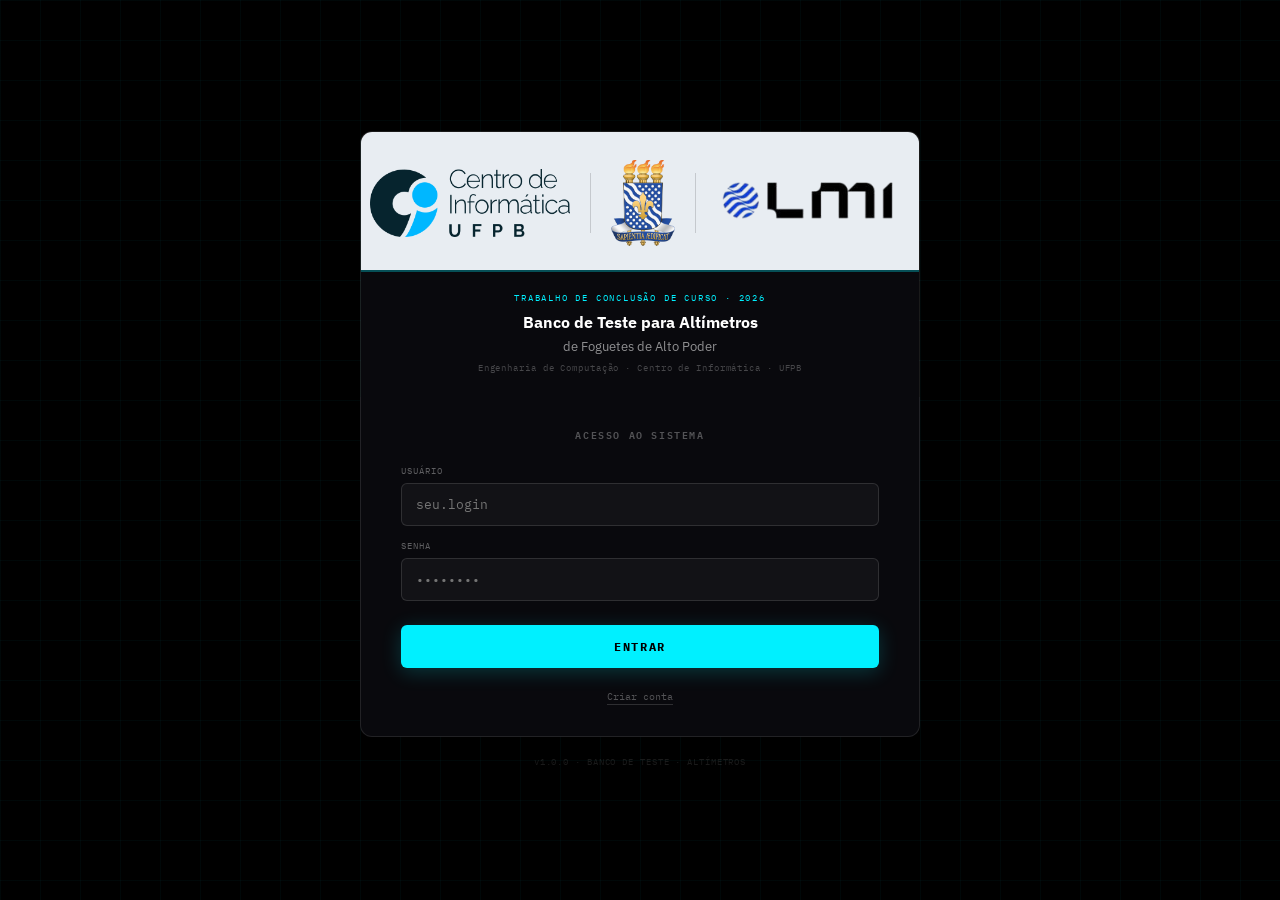
<file: index.html>
<!DOCTYPE html>
<html lang="pt-BR">
<head>
<meta charset="UTF-8">
<meta name="viewport" content="width=device-width, initial-scale=1.0">
<title>Banco de Teste · Altímetros — UFPB TCC 2026</title>
<link rel="icon" type="image/x-icon" href="imgs/favicon.ico">
<link rel="icon" type="image/png"    href="imgs/favicon.png">
<link href="https://fonts.googleapis.com/css2?family=IBM+Plex+Mono:wght@300;400;500;600&family=IBM+Plex+Sans:wght@300;400;500;600&display=swap" rel="stylesheet">
<link rel="stylesheet" href="css/app.css">
<link rel="stylesheet" href="css/sistema.css">
<style>
  /* Eixos dos gráficos */
  .axis-y { width:45px !important; padding-right:6px !important; }
  .axis-y span { font-size:10px !important; color:var(--text1) !important; font-weight:500; }
  .axis-x { padding-top:6px !important; }
  .axis-x span { font-size:10px !important; color:var(--text1) !important; font-weight:500; }
  /* Histórico */
  .hist-detail { overflow-y:auto !important; overflow-x:hidden !important; padding-bottom:20px !important; }
  .hist-detail .chart-block { min-height:110px !important; max-height:140px !important; flex:none !important; }
  .hist-stats { flex-shrink:0 !important; }
  .hist-detail-hdr { flex-shrink:0 !important; }
  /* Sistema */
  .sys-diagram-area { min-height:760px !important; }
  .sys-canvas { height:760px !important; }
</style>
</head>
<body>

  <!-- Âncoras dos componentes — preenchidas pelo loader.js -->
  <div id="c-login"></div>
  <div id="c-topbar"></div>
  <div id="c-navbar"></div>
  <div id="c-pane-ensaio"></div>
  <div id="c-pane-historico"></div>
  <div id="c-pane-sistema"></div>
  <div id="toast"></div>

  <!-- Único script: orquestra o carregamento de tudo -->
  <script src="js/loader.js"></script>

</body>
</html>
</file>
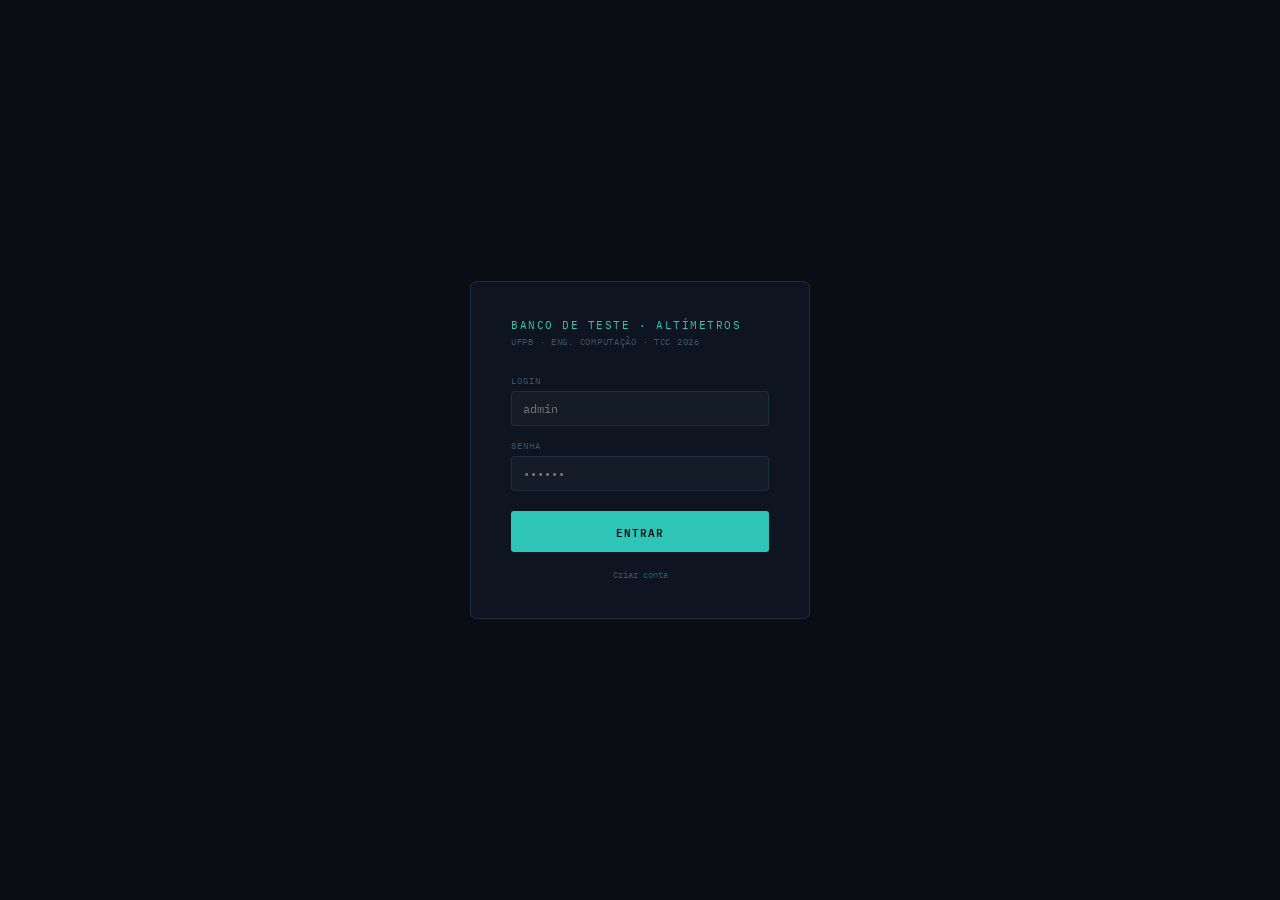
<file: index_prod.html>
<!DOCTYPE html>
<html lang="pt-BR">
<head>
<meta charset="UTF-8">
<meta name="viewport" content="width=device-width, initial-scale=1.0">
<title>Banco de Teste · Altímetros — UFPB TCC 2026</title>
<link href="https://fonts.googleapis.com/css2?family=IBM+Plex+Mono:wght@300;400;500;600&family=IBM+Plex+Sans:wght@300;400;500;600&display=swap" rel="stylesheet">
<style>
/* ── TOKENS ─────────────────────────────────────────────────── */
:root {
  /* Paleta: cinza petróleo + verde teal técnico */
  --bg0: #0a0e14;
  --bg1: #0f1520;
  --bg2: #141c28;
  --bg3: #1a2535;
  --line: #1e2e42;
  --line2: #263648;

  --teal:  #2ec4b6;
  --teal2: #1a9e92;
  --teal-d: rgba(46,196,182,.08);
  --green: #3ddc84;
  --green-d: rgba(61,220,132,.08);
  --amber: #f4a261;
  --amber-d: rgba(244,162,97,.08);
  --red:   #e63946;
  --red-d: rgba(230,57,70,.08);
  --violet:#7b6cf6;

  --text0: #d4e3f0;
  --text1: #7a9ab8;
  --text2: #3a5470;

  --mono: 'IBM Plex Mono', monospace;
  --sans: 'IBM Plex Sans', sans-serif;
}

*, *::before, *::after { margin:0; padding:0; box-sizing:border-box; }
html, body {
  height: 100%;
  background: var(--bg0);
  color: var(--text0);
  font-family: var(--sans);
  font-size: 14px;
  overflow: hidden;        /* desktop: layout fixo */
  -webkit-font-smoothing: antialiased;
}
/* tela muito pequena: permite rolar */
@media (max-height: 600px) {
  html, body { overflow-y: auto; height: auto; }
  #app { height: auto; min-height: 400px; }
}

/* ── TOPBAR ─────────────────────────────────────────────────── */
#topbar {
  height: 54px;
  background: var(--bg1);
  border-bottom: 2px solid var(--line);
  display: flex;
  align-items: center;
  padding: 0 20px;
  flex-shrink: 0;
  gap: 0;
}
.tb-brand { padding-right: 20px; border-right: 1px solid var(--line); margin-right: 0; }
.tb-brand .title {
  font-family: var(--mono);
  font-size: 12px;
  font-weight: 600;
  letter-spacing: .12em;
  color: var(--teal);
}
.tb-brand .sub {
  font-family: var(--mono);
  font-size: 9px;
  letter-spacing: .08em;
  color: var(--text2);
  margin-top: 2px;
}
.tb-stats { display: flex; flex: 1; overflow: hidden; }
.tb-stat {
  padding: 0 16px;
  border-right: 1px solid var(--line);
  display: flex;
  flex-direction: column;
  justify-content: center;
  height: 54px;
  flex-shrink: 0;
}
.tb-stat .k {
  font-family: var(--mono);
  font-size: 9px;
  letter-spacing: .1em;
  color: var(--text2);
  text-transform: uppercase;
}
.tb-stat .v {
  font-family: var(--mono);
  font-size: 13px;
  font-weight: 500;
  margin-top: 2px;
  color: var(--text1);
  transition: color .3s;
}
.v-teal  { color: var(--teal)  !important; }
.v-green { color: var(--green) !important; }
.v-amber { color: var(--amber) !important; }
.v-red   { color: var(--red)   !important; }

.tb-right { margin-left: auto; display: flex; align-items: center; gap: 14px; padding-left: 16px; }
.conn-badge {
  display: flex; align-items: center; gap: 6px;
  padding: 4px 12px;
  border: 1px solid var(--line2);
  border-radius: 20px;
  font-family: var(--mono);
  font-size: 10px;
  letter-spacing: .08em;
  color: var(--text2);
  transition: all .3s;
}
.conn-badge.on { border-color: rgba(61,220,132,.4); color: var(--green); background: var(--green-d); }
.conn-dot { width: 7px; height: 7px; border-radius: 50%; background: var(--text2); transition: background .3s; }
.conn-badge.on .conn-dot { background: var(--green); animation: blink 2s infinite; }
@keyframes blink { 0%,100%{opacity:1} 50%{opacity:.3} }
#clock { font-family: var(--mono); font-size: 13px; color: var(--text2); letter-spacing: .06em; }

/* ── NAV TABS ────────────────────────────────────────────────── */
.tab-bar {
  height: 44px;
  display: flex;
  background: var(--bg1);
  border-bottom: 1px solid var(--line);
  padding: 0 20px;
  gap: 4px;
  flex-shrink: 0;
  align-items: flex-end;
}
.tab {
  padding: 8px 22px 9px;
  font-family: var(--mono);
  font-size: 12px;
  font-weight: 500;
  letter-spacing: .08em;
  color: var(--text2);
  cursor: pointer;
  border-bottom: 2px solid transparent;
  transition: color .15s, border-color .15s;
  text-transform: uppercase;
}
.tab:hover { color: var(--text1); }
.tab.active { color: var(--teal); border-bottom-color: var(--teal); }

.tab-pane { display: none; flex-direction: column; overflow: hidden; }
.tab-pane.active {
  display: flex;
  flex: 1;
  min-height: 0;
  background: var(--bg0);
}

/* ── LAYOUT DESKTOP ─────────────────────────────────────────── */
#app {
  height: calc(100vh - 98px); /* topbar 54 + tabbar 44 */
  display: grid;
  grid-template-columns: 300px 1fr 240px;
  gap: 1px;
  background: var(--line);
}
.panel { background: var(--bg1); display: flex; flex-direction: column; overflow: hidden; }
/* painel esquerdo: scroll quando altura insuficiente */
#app > .panel:first-child { overflow-y: auto; }
.sec { padding: 14px 16px; border-bottom: 1px solid var(--line); flex-shrink: 0; }
.sec.grow { flex: 1; overflow: hidden; display: flex; flex-direction: column; min-height: 120px; }
.stitle {
  font-family: var(--mono);
  font-size: 9px;
  letter-spacing: .12em;
  color: var(--text2);
  text-transform: uppercase;
  margin-bottom: 13px;
  display: flex;
  align-items: center;
  gap: 8px;
}
.stitle::before {
  content: '';
  display: block;
  width: 2px; height: 10px;
  background: var(--teal);
  border-radius: 1px;
  flex-shrink: 0;
}

/* ── SLIDERS ─────────────────────────────────────────────────── */
input[type=range] {
  -webkit-appearance: none; appearance: none;
  width: 100%; height: 2px;
  background: var(--line2);
  border-radius: 1px; outline: none; cursor: pointer;
}
input[type=range].rc { background: linear-gradient(90deg, var(--teal)  var(--f,0%), var(--line2) var(--f,0%)); }
input[type=range].ra { background: linear-gradient(90deg, var(--amber) var(--f,0%), var(--line2) var(--f,0%)); }
input[type=range].rg { background: linear-gradient(90deg, var(--green) var(--f,0%), var(--line2) var(--f,0%)); }
input[type=range]::-webkit-slider-thumb {
  -webkit-appearance: none;
  width: 14px; height: 14px;
  border-radius: 50%;
  background: var(--bg1);
  border: 2px solid var(--teal);
  cursor: pointer;
  transition: transform .15s;
}
input[type=range].ra::-webkit-slider-thumb { border-color: var(--amber); }
input[type=range].rg::-webkit-slider-thumb { border-color: var(--green); }
input[type=range]::-webkit-slider-thumb:hover { transform: scale(1.3); }
.range-marks { display: flex; justify-content: space-between; margin-top: 4px; }
.range-marks span { font-family: var(--mono); font-size: 9px; color: var(--text2); }

/* param block */
.param-block { margin-bottom: 15px; }
.param-head {
  display: flex;
  justify-content: space-between;
  align-items: baseline;
  margin-bottom: 7px;
}
.param-head .nm { font-family: var(--mono); font-size: 9px; letter-spacing: .08em; color: var(--text2); }
.param-num { font-family: var(--mono); font-size: 32px; font-weight: 600; letter-spacing: -.02em; color: var(--teal); }
.param-num.o { color: var(--amber); }
.param-num.g { color: var(--green); }
.param-unit { font-family: var(--mono); font-size: 13px; color: var(--text2); margin-left: 3px; }

/* PWM ticks */
.pwm-row { display: flex; justify-content: space-between; align-items: center; margin-top: 5px; }
.pwm-label { font-family: var(--mono); font-size: 9px; color: var(--text2); }
.pwm-val { font-family: var(--mono); font-size: 11px; color: var(--amber); }

/* info grid */
.ig {
  display: grid; grid-template-columns: 1fr 1fr;
  gap: 1px; background: var(--line);
  border: 1px solid var(--line);
  border-radius: 3px; overflow: hidden;
  margin-top: 12px;
}
.ic { background: var(--bg2); padding: 7px 9px; }
.ic .k { font-family: var(--mono); font-size: 8px; letter-spacing: .1em; color: var(--text2); text-transform: uppercase; }
.ic .v { font-family: var(--mono); font-size: 11px; color: var(--text0); margin-top: 3px; }
.ic .v.c { color: var(--teal); }

/* valve note */
.valve-note {
  margin-top: 11px; padding: 8px 10px;
  background: var(--bg2);
  border: 1px solid var(--line2);
  border-left: 2px solid var(--amber);
  border-radius: 2px;
}
.valve-note .vn-hd { font-family: var(--mono); font-size: 8px; letter-spacing: .1em; color: var(--amber); margin-bottom: 5px; }
.vn-row { display: flex; justify-content: space-between; font-family: var(--mono); font-size: 10px; padding: 2px 0; }
.vna { color: var(--text1); } .vne { color: var(--text1); }

/* ── BOTÕES ──────────────────────────────────────────────────── */
.btn-go {
  width: 100%; padding: 13px;
  background: transparent;
  border: 1px solid var(--green);
  border-radius: 3px;
  color: var(--green);
  font-family: var(--mono);
  font-size: 11px; font-weight: 600;
  letter-spacing: .12em;
  cursor: pointer;
  position: relative; overflow: hidden;
  transition: all .2s;
}
.btn-go::before {
  content: ''; position: absolute; inset: 0;
  background: var(--green-d);
  transform: scaleX(0); transform-origin: left;
  transition: transform .25s;
}
.btn-go:hover::before { transform: scaleX(1); }
.btn-go:active { transform: scale(.99); }
.btn-go:disabled { border-color: var(--line2); color: var(--text2); cursor: not-allowed; }
.btn-go:disabled::before { display: none; }
.btn-go span { position: relative; z-index: 1; }

.btn-abort {
  width: 100%; padding: 8px; margin-top: 6px;
  background: transparent;
  border: 1px solid rgba(230,57,70,.25);
  border-radius: 3px;
  color: rgba(230,57,70,.45);
  font-family: var(--mono);
  font-size: 10px; font-weight: 600;
  letter-spacing: .1em;
  cursor: pointer; transition: all .2s;
}
.btn-abort:hover { border-color: var(--red); color: var(--red); background: var(--red-d); }

/* fase badge */
.fbadge {
  display: inline-flex; align-items: center; gap: 6px;
  padding: 4px 10px;
  border-radius: 3px;
  font-family: var(--mono);
  font-size: 10px; font-weight: 500;
  letter-spacing: .1em;
  border: 1px solid; transition: all .3s;
  margin-top: 9px; text-transform: uppercase;
}
.fdot { width: 5px; height: 5px; border-radius: 50%; background: currentColor; }
.f-idle  { color: var(--text2); border-color: var(--line2); }
.f-cal   { color: var(--amber); border-color: rgba(244,162,97,.35); background: var(--amber-d); }
.f-sub   { color: var(--green); border-color: rgba(61,220,132,.35); background: var(--green-d); }
.f-desc  { color: var(--teal);  border-color: rgba(46,196,182,.35); background: var(--teal-d); }
.f-ok    { color: var(--green); border-color: rgba(61,220,132,.35); background: var(--green-d); }
.f-err   { color: var(--red);   border-color: rgba(230,57,70,.35);  background: var(--red-d); }
.f-sub .fdot, .f-cal .fdot { animation: blink 1s infinite; }

/* ── RESULTADO ───────────────────────────────────────────────── */
.result-area { flex: 1; overflow-y: auto; min-height: 0; padding-right: 2px; }

.apogeu-destaque {
  text-align: center; padding: 14px 0 12px;
  border-bottom: 1px solid var(--line); margin-bottom: 12px;
}
.apogeu-num {
  font-family: var(--mono); font-size: 52px; font-weight: 600;
  line-height: 1; letter-spacing: -.02em;
}
.apogeu-num.g { color: var(--green); }
.apogeu-num.a { color: var(--amber); }
.apogeu-num.r { color: var(--red); }
.apogeu-label { font-family: var(--mono); font-size: 9px; letter-spacing: .12em; color: var(--text2); margin-top: 4px; }
.erro-badge {
  display: inline-block; margin-top: 7px; padding: 3px 12px;
  border-radius: 2px; font-family: var(--mono);
  font-size: 12px; font-weight: 600; border: 1px solid;
}
.erro-badge.g { color: var(--green); border-color: rgba(61,220,132,.4); background: var(--green-d); }
.erro-badge.a { color: var(--amber); border-color: rgba(244,162,97,.4); background: var(--amber-d); }
.erro-badge.r { color: var(--red);   border-color: rgba(230,57,70,.4);  background: var(--red-d); }

.r-sec { margin-bottom: 10px; }
.r-sec-title {
  font-family: var(--mono); font-size: 8px; letter-spacing: .12em;
  color: var(--text2); margin-bottom: 5px;
  padding-bottom: 4px; border-bottom: 1px solid var(--line);
}
.r-row {
  display: flex; justify-content: space-between; align-items: baseline;
  padding: 4px 0; border-bottom: 1px solid rgba(30,46,66,.5);
  font-family: var(--mono); font-size: 11px;
}
.r-row:last-child { border: none; }
.rk { color: var(--text2); } .rv { color: var(--text0); }
.rv.g { color: var(--green); } .rv.c { color: var(--teal); }
.rv.a { color: var(--amber); } .rv.r { color: var(--red); }

.btn-csv, .btn-salvar {
  width: 100%; padding: 8px; margin-top: 6px;
  background: transparent; border-radius: 2px;
  font-family: var(--mono); font-size: 10px;
  font-weight: 600; letter-spacing: .1em;
  cursor: pointer; transition: all .2s; display: none;
}
.btn-csv    { border: 1px solid rgba(46,196,182,.3); color: var(--teal); }
.btn-csv:hover    { background: var(--teal-d); border-color: var(--teal); }
.btn-salvar { border: 1px solid rgba(61,220,132,.3); color: var(--green); }
.btn-salvar:hover { background: var(--green-d); border-color: var(--green); }
.btn-salvar:disabled { opacity: .5; cursor: not-allowed; }
.salvo-badge {
  display: none; text-align: center; margin-top: 6px; padding: 7px;
  font-family: var(--mono); font-size: 10px; letter-spacing: .1em;
  color: var(--green); border: 1px solid rgba(61,220,132,.3); border-radius: 2px;
}

/* ── CENTRO — LIVE ───────────────────────────────────────────── */
.center-top { padding: 16px 20px 13px; border-bottom: 1px solid var(--line); flex-shrink: 0; }
.altimeter-row { display: flex; align-items: center; gap: 22px; }
.live-readings { flex: 1; }
.live-big {
  font-family: var(--mono); font-size: 56px; font-weight: 600;
  color: var(--teal); line-height: 1; letter-spacing: -.02em;
}
.live-big .lu { font-size: 18px; color: var(--text2); margin-left: 3px; }
.live-sub {
  display: grid; grid-template-columns: repeat(4,1fr);
  gap: 8px; margin-top: 10px;
}
.li .lik { font-family: var(--mono); font-size: 9px; letter-spacing: .1em; color: var(--text2); }
.li .liv { font-family: var(--mono); font-size: 13px; color: var(--text1); margin-top: 2px; transition: color .3s; }
.alt-bar { margin-top: 10px; }
.alt-bar-track { width: 100%; height: 3px; background: var(--line2); border-radius: 1px; overflow: hidden; }
.alt-bar-fill {
  height: 100%; background: var(--teal);
  border-radius: 1px; transition: width .4s ease;
}
.alt-bar-labels { display: flex; justify-content: space-between; margin-top: 3px; }
.alt-bar-labels span { font-family: var(--mono); font-size: 9px; color: var(--text2); }

/* ── MULTI-CHART ─────────────────────────────────────────────── */
.charts-area {
  flex: 1; min-height: 0;
  display: flex; flex-direction: column;
  padding: 10px 16px 8px;
  gap: 6px;
  overflow: hidden;
}
.chart-block {
  flex: 1; min-height: 0;
  display: flex; flex-direction: column;
  background: var(--bg2);
  border: 1px solid var(--line);
  border-radius: 3px;
  padding: 8px 10px 6px;
}
.chart-block-hdr {
  display: flex; justify-content: space-between;
  align-items: center; margin-bottom: 4px; flex-shrink: 0;
}
.chart-block-title {
  font-family: var(--mono); font-size: 9px;
  letter-spacing: .1em; color: var(--text2); text-transform: uppercase;
}
.chart-block-unit {
  font-family: var(--mono); font-size: 9px;
  color: var(--text2);
}
.chart-svg { flex: 1; display: block; width: 100%; min-height: 0; }

/* eixos dos gráficos */
.chart-axes { position: relative; flex: 1; min-height: 0; display: flex; }
.axis-y {
  width: 34px; flex-shrink: 0;
  display: flex; flex-direction: column;
  justify-content: space-between;
  padding: 2px 4px 2px 0;
}
.axis-y span {
  font-family: var(--mono); font-size: 8px;
  color: var(--text2); text-align: right; line-height: 1;
}
.axis-x-wrap { flex: 1; display: flex; flex-direction: column; min-height: 0; }
.axis-x {
  display: flex; justify-content: space-between;
  padding: 2px 2px 0;
  flex-shrink: 0;
}
.axis-x span { font-family: var(--mono); font-size: 8px; color: var(--text2); }

/* ── GAUGES ──────────────────────────────────────────────────── */
.gauge-grid { display: grid; grid-template-columns: 1fr 1fr; gap: 5px; }
.gcard { background: var(--bg2); border: 1px solid var(--line); border-radius: 3px; padding: 9px 9px 8px; }
.gcard .gk { font-family: var(--mono); font-size: 9px; letter-spacing: .1em; color: var(--text2); }
.gcard .gv { font-family: var(--mono); font-size: 18px; font-weight: 600; margin: 4px 0; transition: color .3s; }
.gcard .gb { height: 2px; background: var(--line2); border-radius: 1px; overflow: hidden; }
.gcard .gf { height: 100%; border-radius: 1px; transition: width .5s ease; }

/* ── LOG ─────────────────────────────────────────────────────── */
.log-scroll { flex: 1; overflow-y: auto; min-height: 0; }
#log-body { font-family: var(--mono); font-size: 10.5px; line-height: 1.85; }
.ll { padding: 0 2px; }
.ll.ok   { color: var(--green); }
.ll.warn { color: var(--amber); }
.ll.err  { color: var(--red);   }
.ll.info { color: var(--teal);  }
.ll.data { color: var(--text2); }

/* ── HISTÓRICO ───────────────────────────────────────────────── */
.hist-layout {
  display: grid; grid-template-columns: 280px 1fr;
  flex: 1; min-height: 0; gap: 1px; background: var(--line);
}
.hist-list { background: var(--bg1); display: flex; flex-direction: column; overflow: hidden; }
.hist-scroll { flex: 1; overflow-y: auto; min-height: 0; }
.hist-item {
  padding: 11px 14px; border-bottom: 1px solid var(--line);
  cursor: pointer; transition: background .15s;
}
.hist-item:hover { background: var(--bg2); }
.hist-item.sel { background: var(--bg2); border-left: 2px solid var(--teal); }
.hist-item .hi-date { font-family: var(--mono); font-size: 10px; color: var(--text2); margin-bottom: 4px; }
.hist-item .hi-alt { font-family: var(--mono); font-size: 20px; font-weight: 600; color: var(--teal); }
.hist-item .hi-alt span { font-size: 11px; color: var(--text2); }
.hist-item .hi-meta { font-family: var(--mono); font-size: 9px; color: var(--text2); margin-top: 3px; }
.hist-detail { background: var(--bg1); display: flex; flex-direction: column; overflow: hidden; padding: 16px 20px; }
.hist-empty { flex: 1; display: flex; align-items: center; justify-content: center; font-family: var(--mono); font-size: 11px; color: var(--text2); }
.hist-detail-hdr { display: flex; justify-content: space-between; align-items: flex-start; margin-bottom: 14px; flex-shrink: 0; }
.hist-big { font-family: var(--mono); font-size: 52px; font-weight: 600; letter-spacing: -.02em; color: var(--teal); }
.hist-big-lbl { font-family: var(--mono); font-size: 9px; letter-spacing: .1em; color: var(--text2); margin-top: 3px; }
.hist-stats { display: grid; grid-template-columns: repeat(4,1fr); gap: 6px; margin-bottom: 14px; flex-shrink: 0; }
.hstat-c { background: var(--bg2); border: 1px solid var(--line); border-radius: 2px; padding: 8px 10px; }
.hstat-c .k { font-family: var(--mono); font-size: 9px; letter-spacing: .1em; color: var(--text2); }
.hstat-c .v { font-family: var(--mono); font-size: 14px; color: var(--text0); margin-top: 3px; }
.hstat-c .v.c { color: var(--teal); }
.hist-chart { flex: 1; min-height: 0; display: flex; flex-direction: column; }
.hist-chart-title { font-family: var(--mono); font-size: 9px; letter-spacing: .1em; color: var(--text2); margin-bottom: 6px; flex-shrink: 0; }
#hist-svg { flex: 1; display: block; width: 100%; }
.hist-loading { font-family: var(--mono); font-size: 11px; color: var(--text2); text-align: center; padding: 20px; }
.btn-reload {
  padding: 6px 12px; background: transparent;
  border: 1px solid var(--line2); border-radius: 2px;
  color: var(--text2); font-family: var(--mono); font-size: 10px;
  letter-spacing: .08em; cursor: pointer; transition: all .2s;
}
.btn-reload:hover { border-color: var(--teal); color: var(--teal); }

/* ── SISTEMA ────────────────────────────────────────────── */
.sys-badge{display:flex;align-items:center;gap:7px;padding:5px 14px;border:1px solid var(--line2);border-radius:20px;font-family:var(--mono);font-size:9px;letter-spacing:.1em;color:var(--text2);transition:all .3s;}
.sys-dot{width:8px;height:8px;border-radius:50%;background:var(--s600);transition:all .3s;flex-shrink:0;}
.sys-badge.ativo{border-color:rgba(244,162,97,.5);color:var(--amber);background:var(--amber-d);}
.sys-badge.ativo .sys-dot{background:var(--amber);box-shadow:0 0 8px var(--amber);animation:pulse 1s ease-in-out infinite;}
.sys-badge.leitura{border-color:rgba(46,196,182,.4);color:var(--teal);background:var(--teal-d);}
.sys-badge.leitura .sys-dot{background:var(--teal);box-shadow:0 0 8px var(--teal);animation:pulse 2s ease-in-out infinite;}
.sys-badge.alerta{border-color:rgba(230,57,70,.4);color:var(--red);background:var(--red-d);}
.sys-badge.alerta .sys-dot{background:var(--red);box-shadow:0 0 8px var(--red);animation:pulse .6s ease-in-out infinite;}
/* ── CAMPOS TEXTO ──────────────────────────────────────── */
.field-block{margin-bottom:13px;}
.field-lbl{font-family:var(--mono);font-size:9px;letter-spacing:.08em;color:var(--text2);text-transform:uppercase;display:block;margin-bottom:5px;}
.field-input{width:100%;padding:8px 10px;background:var(--bg2);border:1px solid var(--line2);border-radius:3px;color:var(--text0);font-family:var(--mono);font-size:11px;outline:none;transition:border-color .2s;}
.field-input:focus{border-color:var(--teal);}
.field-input::placeholder{color:var(--text2);}
.field-req{color:var(--red);margin-left:2px;}
/* ── TOAST ───────────────────────────────────────────────────── */
#toast {
  position: fixed; bottom: 20px; left: 50%;
  transform: translateX(-50%);
  padding: 9px 20px; border-radius: 3px;
  font-family: var(--mono); font-size: 11px; letter-spacing: .08em;
  z-index: 1000; opacity: 0; transition: opacity .3s; pointer-events: none;
}
#toast.show { opacity: 1; }
#toast.ok  { background: var(--green-d); border: 1px solid rgba(61,220,132,.5); color: var(--green); }
#toast.er  { background: var(--red-d);   border: 1px solid rgba(230,57,70,.5);  color: var(--red); }

/* ── SCROLLBAR ───────────────────────────────────────────────── */
::-webkit-scrollbar { width: 3px; }
::-webkit-scrollbar-track { background: transparent; }
::-webkit-scrollbar-thumb { background: var(--line2); border-radius: 2px; }

/* ── MOBILE ──────────────────────────────────────────────────── */
@media (max-width: 900px) {
  html, body { overflow-y: auto; overflow-x: hidden; }

  #topbar {
    height: auto; flex-wrap: wrap;
    padding: 10px 14px; gap: 8px;
  }
  .tb-stats { display: grid; grid-template-columns: repeat(3,1fr); flex: none; width: 100%; gap: 0; }
  .tb-stat { height: 38px; padding: 0 10px; border-right: 1px solid var(--line); border-bottom: 1px solid var(--line); }
  .tb-right { width: 100%; justify-content: flex-end; padding: 4px 0 0; }

  .tab-bar { height: 40px; padding: 0 14px; }
  .tab { padding: 7px 14px 8px; font-size: 11px; }

  #app {
    height: auto;
    grid-template-columns: 1fr;
    grid-template-rows: auto auto auto;
  }
  .panel { min-height: 0; }

  /* painel esquerdo em mobile: scroll interno */
  .panel:first-child { overflow-y: auto; max-height: 70vh; }

  /* resultado cresce em mobile */
  .sec.grow { max-height: 60vh; }

  .live-sub { grid-template-columns: repeat(2,1fr); }
  .gauge-grid { grid-template-columns: repeat(4,1fr); }

  .hist-layout { grid-template-columns: 1fr; grid-template-rows: 200px 1fr; }
  .hist-list { max-height: 200px; }
  .hist-stats { grid-template-columns: repeat(2,1fr); }
}

@media (max-width: 500px) {
  .tb-stats { grid-template-columns: repeat(2,1fr); }
  .gauge-grid { grid-template-columns: repeat(2,1fr); }
  .live-sub { grid-template-columns: repeat(2,1fr); }
  .tab { padding: 7px 10px 8px; font-size: 10px; letter-spacing: .04em; }
}
</style>
</head>
<body>

<!-- ── TOPBAR ── -->
<div id="login-overlay" style="position:fixed;inset:0;z-index:9000;background:#0a0e14;display:flex;align-items:center;justify-content:center;"><div style="background:#0f1520;border:1px solid #1e2e42;border-radius:6px;padding:36px 40px;width:340px;"><div style="font-family:'IBM Plex Mono',monospace;font-size:11px;letter-spacing:.14em;color:#2ec4b6;margin-bottom:4px;">BANCO DE TESTE · ALTÍMETROS</div><div style="font-family:'IBM Plex Mono',monospace;font-size:9px;letter-spacing:.08em;color:#3a5470;margin-bottom:28px;">UFPB · ENG. COMPUTAÇÃO · TCC 2026</div><div id="login-erro" style="display:none;background:rgba(230,57,70,.1);border:1px solid rgba(230,57,70,.4);border-radius:3px;padding:7px 10px;font-family:'IBM Plex Mono',monospace;font-size:10px;color:#e63946;margin-bottom:14px;"></div><div style="margin-bottom:14px;"><label style="font-family:'IBM Plex Mono',monospace;font-size:9px;letter-spacing:.1em;color:#3a5470;text-transform:uppercase;display:block;margin-bottom:5px;">Login</label><input id="login-input" type="text" placeholder="admin" style="width:100%;padding:9px 11px;background:#141c28;border:1px solid #1e2e42;border-radius:3px;color:#d4e3f0;font-family:'IBM Plex Mono',monospace;font-size:12px;outline:none;" onkeydown="if(event.key==='Enter')document.getElementById('senha-input').focus()"></div><div style="margin-bottom:20px;"><label style="font-family:'IBM Plex Mono',monospace;font-size:9px;letter-spacing:.1em;color:#3a5470;text-transform:uppercase;display:block;margin-bottom:5px;">Senha</label><input id="senha-input" type="password" placeholder="••••••" style="width:100%;padding:9px 11px;background:#141c28;border:1px solid #1e2e42;border-radius:3px;color:#d4e3f0;font-family:'IBM Plex Mono',monospace;font-size:12px;outline:none;" onkeydown="if(event.key==='Enter')fazerLogin()"></div><button onclick="fazerLogin()" id="btn-login" style="width:100%;padding:11px;background:#2ec4b6;border:none;border-radius:3px;color:#0a0e14;font-family:'IBM Plex Mono',monospace;font-size:11px;font-weight:600;letter-spacing:.1em;cursor:pointer;">ENTRAR</button><div style="margin-top:12px;text-align:center;"><span id="toggle-cad" onclick="toggleCadastro()" style="font-family:'IBM Plex Mono',monospace;font-size:9px;color:#3a5470;cursor:pointer;">Criar conta</span></div><div id="cadastro-extra" style="display:none;margin-top:14px;border-top:1px solid #1e2e42;padding-top:14px;"><label style="font-family:'IBM Plex Mono',monospace;font-size:9px;letter-spacing:.1em;color:#3a5470;text-transform:uppercase;display:block;margin-bottom:5px;">Nome completo</label><input id="nome-input" type="text" placeholder="Seu nome" style="width:100%;padding:9px 11px;background:#141c28;border:1px solid #1e2e42;border-radius:3px;color:#d4e3f0;font-family:'IBM Plex Mono',monospace;font-size:12px;outline:none;"></div></div></div>
<div id="topbar">
  <div class="tb-brand">
    <div class="title">BANCO DE TESTE · ALTÍMETROS</div>
    <div class="sub">UFPB · ENGENHARIA ELÉTRICA · TCC 2026</div>
  </div>
  <div class="tb-stats">
    <div class="tb-stat"><span class="k">ALTITUDE</span><span class="v v-teal" id="h-alt">0.0 m</span></div>
    <div class="tb-stat"><span class="k">PRESSÃO</span><span class="v" id="h-pres">— hPa</span></div>
    <div class="tb-stat"><span class="k">P. REF.</span><span class="v" id="h-pref">— hPa</span></div>
    <div class="tb-stat"><span class="k">APOGEU MÁX.</span><span class="v v-amber" id="h-amax">0 m</span></div>
    <div class="tb-stat"><span class="k">TEMPO</span><span class="v" id="h-t">0.0 s</span></div>
    <div class="tb-stat"><span class="k">HARDWARE</span><span class="v" id="h-hw">—</span></div>
  </div>
  <div class="tb-right">
    <span id="user-label" style="font-family:var(--mono);font-size:10px;color:var(--text2);"></span>
    <button onclick="fazerLogout()" id="btn-logout" style="display:none;padding:3px 10px;background:transparent;border:1px solid var(--line2);border-radius:20px;color:var(--text2);font-family:var(--mono);font-size:9px;cursor:pointer;">Sair</button>
    <div class="conn-badge" id="cbadge"><div class="conn-dot"></div><span id="ctxt">OFFLINE</span></div>
    <div id="clock">--:--:--</div>
  </div>
</div>

<!-- ── NAV ── -->
<div class="tab-bar">
  <div class="tab active" id="tab-ensaio"    onclick="setTab('ensaio')">Ensaio</div>
  <div class="tab"        id="tab-historico" onclick="setTab('historico')">Histórico</div>
  <div class="nav-tab" id="tab-sistema" onclick="setTab('sistema')">Sistema</div>
</div>

<!-- ── PANE ENSAIO ── -->
<div class="tab-pane active" id="pane-ensaio">
<div id="app">

  <!-- ESQUERDA -->
  <div class="panel">
    <div class="sec">
      <div class="stitle">Parâmetros do Ensaio</div>
      <div class="field-block">
        <label class="field-lbl" for="inp-nome">Nome do ensaio<span class="field-req">*</span></label>
        <input class="field-input" id="inp-nome" type="text" placeholder="Ex: Homologação Altímetro #001" maxlength="100">
      </div>
      <div class="field-block">
        <label class="field-lbl" for="inp-altimetro">Altímetro testado</label>
        <input class="field-input" id="inp-altimetro" type="text" placeholder="Ex: EasyMini SN-0042" maxlength="80">
      </div>
      <div class="field-block">
        <label class="field-lbl" for="inp-obs">Observações</label>
        <input class="field-input" id="inp-obs" type="text" placeholder="Ex: temperatura 28°C" maxlength="200">
      </div>
      <div class="param-block">
        <div class="param-head">
          <span class="nm">APOGEU ALVO</span>
          <span><span class="param-num" id="r-ap">700</span><span class="param-unit">m</span></span>
        </div>
        <input type="range" id="sl-ap" class="rc" min="100" max="2000" step="50" value="700"
               oninput="setApogeu(+this.value)">
        <div class="range-marks"><span>100 m</span><span>1000 m</span><span>2000 m</span></div>
      </div>

      <div class="param-block">
        <div class="param-head">
          <span class="nm">TEMPO DE SUBIDA</span>
          <span><span class="param-num g" id="r-ts">20</span><span class="param-unit">s</span></span>
        </div>
        <input type="range" id="sl-ts" class="rg" min="5" max="60" step="1" value="20"
               oninput="setTSubida(+this.value)">
        <div class="range-marks"><span>5 s</span><span>30 s</span><span>60 s</span></div>
      </div>

      <div class="param-block" style="margin-bottom:0">
        <div class="param-head">
          <span class="nm">POTÊNCIA DA BOMBA</span>
          <span><span class="param-num o" id="r-pot">50</span><span class="param-unit">%</span></span>
        </div>
        <input type="range" id="sl-pot" class="ra" min="0" max="100" step="5" value="50"
               oninput="setPotencia(+this.value)">
        <div class="range-marks"><span>0%</span><span>50% nom.</span><span>100%</span></div>
        <div class="pwm-row">
          <span class="pwm-label">PWM</span>
          <span class="pwm-val" id="r-pwm">200 · NOMINAL</span>
        </div>
      </div>

      <div class="valve-note">
        <div class="vn-hd">VÁLVULA FÍSICA — AJUSTE DE VELOCIDADE</div>
        <div class="vn-row"><span class="vna">+ Aberta</span><span class="vne">subida mais rápida</span></div>
        <div class="vn-row"><span class="vna">− Fechada</span><span class="vne">subida mais lenta</span></div>
      </div>

      <div class="ig">
        <div class="ic"><div class="k">REF. FOGUETE</div><div class="v c" id="i-ref">700 m / 18 s</div></div>
        <div class="ic"><div class="k">VEL. ESTIMADA</div><div class="v c" id="i-vel">35.0 m/s</div></div>
        <div class="ic"><div class="k">DEAD ZONE</div><div class="v">PWM ≤ 150</div></div>
        <div class="ic"><div class="k">PORTA</div><div class="v">/dev/ttyACM0</div></div>
      </div>
    </div>

    <div class="sec">
      <div class="stitle">Controle</div>
      <button class="btn-go" id="btn-go" onclick="cmdIniciar()"><span>INICIAR ENSAIO</span></button>
      <button class="btn-abort" onclick="cmdParar()">ABORTAR</button>
      <div class="fbadge f-idle" id="fbadge"><div class="fdot"></div><span id="ftxt">AGUARDANDO</span></div>
    </div>

    <div class="sec grow">
      <div class="stitle">Resultado do Ensaio</div>
      <div class="result-area">
        <div id="result-body">
          <div class="r-row"><span class="rk">Nenhum ensaio realizado.</span><span></span></div>
        </div>
        <button class="btn-csv"    id="btn-csv"    onclick="exportCSV()">↓ EXPORTAR CSV</button>
        <button class="btn-salvar" id="btn-salvar" onclick="salvarNoBanco()">↑ SALVAR NO BANCO</button>
        <div class="salvo-badge"   id="salvo-badge">✓ SALVO NO BANCO</div>
      </div>
    </div>
  </div>

  <!-- CENTRO -->
  <div class="panel">
    <div class="center-top">
      <div class="altimeter-row">
        <!-- Altímetro SVG analógico -->
        <svg width="112" height="112" viewBox="0 0 116 116" style="flex-shrink:0">
          <defs>
            <filter id="gc"><feGaussianBlur stdDeviation="2" result="b"/><feMerge><feMergeNode in="b"/><feMergeNode in="SourceGraphic"/></feMerge></filter>
            <filter id="ga"><feGaussianBlur stdDeviation="1.5" result="b"/><feMerge><feMergeNode in="b"/><feMergeNode in="SourceGraphic"/></feMerge></filter>
          </defs>
          <circle cx="58" cy="58" r="56" fill="#0a0e14" stroke="#1e2e42" stroke-width="1.5"/>
          <circle cx="58" cy="58" r="42" fill="none" stroke="#1e2e42" stroke-width="8"
                  stroke-dasharray="220 38" stroke-dashoffset="38" transform="rotate(135 58 58)"/>
          <circle cx="58" cy="58" r="42" fill="none" stroke="var(--teal)" stroke-width="3"
                  stroke-dasharray="0 258" stroke-dashoffset="38" transform="rotate(135 58 58)"
                  id="alt-arc" filter="url(#gc)" style="transition:stroke-dasharray .5s ease"/>
          <line id="alt-needle" x1="58" y1="58" x2="58" y2="20"
                stroke="var(--amber)" stroke-width="2.2" stroke-linecap="round"
                filter="url(#ga)" transform="rotate(-135 58 58)"
                style="transition:transform .5s ease"/>
          <circle cx="58" cy="58" r="4" fill="var(--amber)" filter="url(#ga)"/>
          <text x="58" y="73" text-anchor="middle" font-family="'IBM Plex Mono',monospace"
                font-size="6" fill="var(--text2)" letter-spacing="1">ALT · m</text>
        </svg>
        <div class="live-readings">
          <div class="live-big"><span id="live-alt">0</span><span class="lu">m</span></div>
          <div class="live-sub">
            <div class="li"><div class="lik">PRESSÃO</div><div class="liv" id="live-pres">— hPa</div></div>
            <div class="li"><div class="lik">TEMPO</div><div class="liv" id="live-t">0.0 s</div></div>
            <div class="li"><div class="lik">VEL. INST.</div><div class="liv" id="live-vel">— m/s</div></div>
            <div class="li"><div class="lik">APOGEU MÁX.</div><div class="liv" style="color:var(--amber)" id="live-amax">0 m</div></div>
          </div>
          <div class="alt-bar">
            <div class="alt-bar-track"><div class="alt-bar-fill" id="alt-fill" style="width:0%"></div></div>
            <div class="alt-bar-labels"><span>0 m</span><span id="bar-alvo">— m</span></div>
          </div>
        </div>
      </div>
    </div>

    <!-- MULTI-CHART: Altitude, Velocidade, Pressão -->
    <div class="charts-area">

      <!-- Gráfico 1: Altitude -->
      <div class="chart-block">
        <div class="chart-block-hdr">
          <span class="chart-block-title">Altitude</span>
          <span class="chart-block-unit" style="color:var(--teal)">m</span>
        </div>
        <div class="chart-axes">
          <div class="axis-y" id="ay-alt">
            <span id="ay-alt-max">—</span>
            <span id="ay-alt-mid">—</span>
            <span>0</span>
          </div>
          <div class="axis-x-wrap">
            <svg class="chart-svg" id="svg-alt" viewBox="0 0 700 80" preserveAspectRatio="none">
              <defs>
                <linearGradient id="gr-alt" x1="0" y1="0" x2="0" y2="1">
                  <stop offset="0%" stop-color="rgba(46,196,182,.25)"/>
                  <stop offset="100%" stop-color="rgba(46,196,182,0)"/>
                </linearGradient>
              </defs>
              <!-- grade horizontal -->
              <line x1="0" y1="40" x2="700" y2="40" stroke="#1e2e42" stroke-width="1"/>
              <polyline id="ref-line" fill="none" stroke="var(--amber)" stroke-width="1"
                        stroke-dasharray="4 3" opacity=".5" points=""/>
              <polyline id="real-fill" fill="url(#gr-alt)" stroke="none" points=""/>
              <polyline id="real-line" fill="none" stroke="var(--teal)" stroke-width="2" points=""/>
              <!-- Foguete com orientação tangencial -->
              <g id="ap-rocket" transform="translate(-40,-40)"
                 style="filter:drop-shadow(0 0 4px rgba(244,162,97,.6))">
                <path d="M0,-9 C3,-9 5,-6 5,-2 L5,4 L0,7 L-5,4 L-5,-2 C-5,-6 -3,-9 0,-9 Z" fill="#f4a261"/>
                <path d="M0,-9 L2.5,-5 L-2.5,-5 Z" fill="white" opacity=".75"/>
                <path d="M5,1 L8,6 L5,5 Z" fill="#f4a261" opacity=".7"/>
                <path d="M-5,1 L-8,6 L-5,5 Z" fill="#f4a261" opacity=".7"/>
                <g id="rk-flame">
                  <path d="M-2,7 Q0,13 2,7 Q0.5,10 0,12 Q-0.5,10 -2,7 Z" fill="#e63946">
                    <animate attributeName="opacity" values="1;.3;1" dur=".28s" repeatCount="indefinite"/>
                  </path>
                </g>
              </g>
            </svg>
            <div class="axis-x" id="ax-alt">
              <span>0s</span><span id="ax-alt-mid">—</span><span id="ax-alt-max">—</span>
            </div>
          </div>
        </div>
      </div>

      <!-- Gráfico 2: Velocidade -->
      <div class="chart-block">
        <div class="chart-block-hdr">
          <span class="chart-block-title">Velocidade</span>
          <span class="chart-block-unit" style="color:var(--green)">m/s</span>
        </div>
        <div class="chart-axes">
          <div class="axis-y" id="ay-vel">
            <span id="ay-vel-max">—</span>
            <span id="ay-vel-mid">—</span>
            <span>0</span>
          </div>
          <div class="axis-x-wrap">
            <svg class="chart-svg" id="svg-vel" viewBox="0 0 700 80" preserveAspectRatio="none">
              <defs>
                <linearGradient id="gr-vel" x1="0" y1="0" x2="0" y2="1">
                  <stop offset="0%" stop-color="rgba(61,220,132,.2)"/>
                  <stop offset="100%" stop-color="rgba(61,220,132,0)"/>
                </linearGradient>
              </defs>
              <line x1="0" y1="40" x2="700" y2="40" stroke="#1e2e42" stroke-width="1"/>
              <polyline id="vel-fill" fill="url(#gr-vel)" stroke="none" points=""/>
              <polyline id="vel-line" fill="none" stroke="var(--green)" stroke-width="2" points=""/>
            </svg>
            <div class="axis-x" id="ax-vel">
              <span>0s</span><span id="ax-vel-mid">—</span><span id="ax-vel-max">—</span>
            </div>
          </div>
        </div>
      </div>

      <!-- Gráfico 3: Pressão -->
      <div class="chart-block">
        <div class="chart-block-hdr">
          <span class="chart-block-title">Pressão</span>
          <span class="chart-block-unit" style="color:var(--violet)">hPa</span>
        </div>
        <div class="chart-axes">
          <div class="axis-y" id="ay-pres">
            <span id="ay-pres-max">—</span>
            <span id="ay-pres-mid">—</span>
            <span id="ay-pres-min">—</span>
          </div>
          <div class="axis-x-wrap">
            <svg class="chart-svg" id="svg-pres" viewBox="0 0 700 80" preserveAspectRatio="none">
              <defs>
                <linearGradient id="gr-pres" x1="0" y1="0" x2="0" y2="1">
                  <stop offset="0%" stop-color="rgba(123,108,246,.2)"/>
                  <stop offset="100%" stop-color="rgba(123,108,246,0)"/>
                </linearGradient>
              </defs>
              <line x1="0" y1="40" x2="700" y2="40" stroke="#1e2e42" stroke-width="1"/>
              <polyline id="pres-fill" fill="url(#gr-pres)" stroke="none" points=""/>
              <polyline id="pres-line" fill="none" stroke="var(--violet)" stroke-width="2" points=""/>
            </svg>
            <div class="axis-x" id="ax-pres">
              <span>0s</span><span id="ax-pres-mid">—</span><span id="ax-pres-max">—</span>
            </div>
          </div>
        </div>
      </div>

    </div>
  </div>

  <!-- DIREITA -->
  <div class="panel">
    <div class="sec">
      <div class="stitle">Telemetria</div>
      <div class="gauge-grid">
        <div class="gcard"><div class="gk">ALT. ATUAL</div><div class="gv" style="color:var(--teal)" id="g-alt">0 m</div><div class="gb"><div class="gf" id="gf-alt" style="width:0%;background:var(--teal)"></div></div></div>
        <div class="gcard"><div class="gk">ALT. MÁX.</div><div class="gv" style="color:var(--amber)" id="g-amax">0 m</div><div class="gb"><div class="gf" id="gf-amax" style="width:0%;background:var(--amber)"></div></div></div>
        <div class="gcard"><div class="gk">PRESSÃO</div><div class="gv" id="g-pres" style="font-size:14px;color:var(--violet)">— hPa</div><div class="gb"><div class="gf" id="gf-pres" style="width:100%;background:var(--violet)"></div></div></div>
        <div class="gcard"><div class="gk">POTÊNCIA</div><div class="gv" style="color:var(--amber)" id="g-pot">50%</div><div class="gb"><div class="gf" id="gf-pot" style="width:50%;background:var(--amber)"></div></div></div>
      </div>
    </div>
    <div class="sec grow">
      <div class="stitle">Log do Sistema</div>
      <div class="log-scroll"><div id="log-body"></div></div>
    </div>
  </div>

</div>
</div><!-- pane-ensaio -->

<!-- ── PANE HISTÓRICO ── -->
<div class="tab-pane" id="pane-sistema">
<div style="flex:1;overflow-y:auto;background:var(--bg0);display:flex;flex-direction:column;gap:0;">

  <!-- Barra de status dos componentes -->
  <div style="padding:12px 20px;border-bottom:1px solid var(--line);background:var(--bg1);display:flex;gap:8px;flex-wrap:wrap;align-items:center;flex-shrink:0;">
    <span style="font-family:var(--mono);font-size:9px;letter-spacing:.1em;color:var(--text2);margin-right:4px;">COMPONENTES</span>
    <div class="sys-badge" id="sb-arduino"><span class="sys-dot"></span>ARDUINO</div>
    <div class="sys-badge" id="sb-bomba"><span class="sys-dot"></span>BOMBA DC</div>
    <div class="sys-badge" id="sb-valvula"><span class="sys-dot"></span>SOLENOIDE</div>
    <div class="sys-badge" id="sb-bmp"><span class="sys-dot"></span>BMP180</div>
    <div class="sys-badge" id="sb-rele"><span class="sys-dot"></span>RELÉ</div>
    <div style="margin-left:auto;display:flex;gap:10px;">
      <div style="background:var(--bg2);border:1px solid var(--line);border-radius:3px;padding:4px 12px;text-align:center;">
        <div style="font-family:var(--mono);font-size:8px;letter-spacing:.1em;color:var(--text2);">ALTITUDE</div>
        <div id="sys-alt-txt" style="font-family:var(--mono);font-size:20px;font-weight:600;color:var(--teal);line-height:1.3;">0 <span style="font-size:10px;color:var(--text2);">m</span></div>
      </div>
      <div style="background:var(--bg2);border:1px solid var(--line);border-radius:3px;padding:4px 14px;text-align:center;">
        <div style="font-family:var(--mono);font-size:8px;letter-spacing:.1em;color:var(--text2);">FASE</div>
        <div id="sys-fase-txt" style="font-family:var(--mono);font-size:14px;font-weight:600;letter-spacing:.1em;color:var(--text2);line-height:1.3;">AGUARDANDO</div>
      </div>
    </div>
  </div>

  <!-- Diagrama: grid de componentes com conexões visuais -->
  <div style="flex:1;padding:24px 32px;display:grid;grid-template-columns:200px 80px 200px 80px 200px;grid-template-rows:auto 40px auto 40px auto;gap:0;align-items:center;justify-content:center;min-width:900px;align-self:center;width:100%;">

    <!-- ── LINHA 1: Câmara · fio · Válv.Reg. · fio · Bomba ── -->

    <!-- Câmara de pressão -->
    <div id="hw-camara" style="grid-column:1;grid-row:1/4;background:var(--bg2);border:1.5px solid var(--teal);border-radius:8px;padding:14px;position:relative;align-self:stretch;">
      <div style="font-family:var(--mono);font-size:8px;letter-spacing:.12em;color:var(--teal);margin-bottom:10px;">CÂMARA DE PRESSÃO</div>
      <div style="font-family:var(--mono);font-size:7px;color:var(--text2);margin-bottom:12px;">(RECIPIENTE DE VIDRO)</div>

      <!-- BMP180 dentro da câmara, no topo (afixado na tampa) -->
      <div id="hw-bmp" style="background:var(--bg0);border:1.5px solid var(--text2);border-radius:4px;padding:8px 10px;margin-bottom:8px;">
        <div style="font-family:var(--mono);font-size:8px;letter-spacing:.1em;color:var(--text2);margin-bottom:6px;">BMP180</div>
        <div style="display:flex;gap:4px;align-items:center;">
          <div id="bmp-chip" style="width:32px;height:22px;background:var(--bg2);border:1px solid var(--text2);border-radius:2px;"></div>
          <div style="font-family:var(--mono);font-size:7px;color:var(--text2);">SDA<br>SCL<br>VCC</div>
        </div>
        <div style="font-family:var(--mono);font-size:7px;color:var(--text2);margin-top:4px;opacity:.6;">afixado na tampa</div>
      </div>

      <!-- Espaço interior da câmara -->
      <div style="background:rgba(46,196,182,.04);border:1px dashed rgba(46,196,182,.2);border-radius:4px;height:60px;display:flex;align-items:center;justify-content:center;">
        <span style="font-family:var(--mono);font-size:7.5px;color:rgba(46,196,182,.3);letter-spacing:.1em;">INTERIOR</span>
      </div>

      <!-- Bocal de entrada no topo -->
      <div style="position:absolute;top:-18px;left:50%;transform:translateX(-50%);background:var(--bg1);border:1px solid var(--teal);border-radius:3px;padding:2px 8px;font-family:var(--mono);font-size:7px;color:var(--teal);white-space:nowrap;">ENTRADA DE AR</div>
    </div>

    <!-- Fio câmara → válv.reg. (mangueira teal) -->
    <div style="grid-column:2;grid-row:1;display:flex;align-items:center;justify-content:center;">
      <div style="width:100%;height:4px;background:var(--teal);border-radius:2px;position:relative;">
        <div style="position:absolute;top:-10px;left:50%;transform:translateX(-50%);font-family:var(--mono);font-size:7px;color:var(--teal);white-space:nowrap;">AR</div>
      </div>
    </div>

    <!-- Válvula reguladora manual -->
    <div id="hw-vreg" style="grid-column:3;grid-row:1;background:var(--bg2);border:1.5px solid var(--text2);border-radius:6px;padding:12px;text-align:center;">
      <div style="font-family:var(--mono);font-size:8px;letter-spacing:.1em;color:var(--text2);margin-bottom:8px;">VÁLV. REGULADORA</div>
      <svg viewBox="0 0 60 40" style="width:60px;height:40px;display:block;margin:0 auto 6px;">
        <polygon points="30,4 10,36 50,36" fill="#2e3d50" stroke="#3a5470" stroke-width="1.5"/>
        <line x1="30" y1="0" x2="30" y2="4" stroke="#3a5470" stroke-width="2"/>
        <line x1="10" y1="36" x2="50" y2="36" stroke="#3a5470" stroke-width="2"/>
      </svg>
      <div style="font-family:var(--mono);font-size:7px;color:var(--text2);">(AJUSTE MANUAL)</div>
    </div>

    <!-- Fio válv.reg. → bomba (mangueira teal) -->
    <div style="grid-column:4;grid-row:1;display:flex;align-items:center;justify-content:center;">
      <div style="width:100%;height:4px;background:var(--teal);border-radius:2px;"></div>
    </div>

    <!-- Bomba DC -->
    <div id="hw-bomba" style="grid-column:5;grid-row:1;background:var(--bg2);border:1.5px solid var(--text2);border-radius:8px;padding:12px;text-align:center;">
      <div style="font-family:var(--mono);font-size:8px;letter-spacing:.1em;color:var(--text2);margin-bottom:8px;">BOMBA DC</div>
      <svg viewBox="0 0 70 70" style="width:60px;height:60px;display:block;margin:0 auto 6px;">
        <circle cx="35" cy="35" r="28" fill="#1a2535" stroke="#3a5470" stroke-width="1.5"/>
        <circle cx="35" cy="35" r="7" fill="#2e3d50"/>
        <g id="bomba-helice" style="transform-origin:35px 35px;">
          <line x1="35" y1="14" x2="35" y2="35" stroke="#3a5470" stroke-width="3" stroke-linecap="round"/>
          <line x1="19" y1="44" x2="35" y2="35" stroke="#3a5470" stroke-width="3" stroke-linecap="round"/>
          <line x1="51" y1="44" x2="35" y2="35" stroke="#3a5470" stroke-width="3" stroke-linecap="round"/>
        </g>
      </svg>
      <div style="font-family:var(--mono);font-size:7px;color:var(--text2);">MOTOR DC 12V</div>
    </div>

    <!-- ── LINHA 2: espaço para fios verticais ── -->

    <!-- Fio vertical: Bomba → MotorShield (PWM, laranja) -->
    <div style="grid-column:5;grid-row:2;display:flex;justify-content:center;">
      <div style="width:2px;height:100%;background:repeating-linear-gradient(to bottom,var(--amber) 0,var(--amber) 5px,transparent 5px,transparent 9px);position:relative;">
        <div style="position:absolute;left:6px;top:50%;transform:translateY(-50%);font-family:var(--mono);font-size:7px;color:var(--amber);white-space:nowrap;">PWM</div>
      </div>
    </div>

    <!-- Fio vertical: Arduino → Relé (digital, vermelho) -->
    <div style="grid-column:3;grid-row:2;display:flex;justify-content:center;">
      <div style="width:2px;height:100%;background:repeating-linear-gradient(to bottom,var(--red) 0,var(--red) 5px,transparent 5px,transparent 9px);"></div>
    </div>

    <!-- ── LINHA 3: Relé · fio · Arduino+MotorShield · fio · Fonte ── -->

    <!-- Relé -->
    <div id="hw-rele" style="grid-column:1;grid-row:5;background:var(--bg2);border:1.5px solid var(--text2);border-radius:6px;padding:10px 12px;">
      <div style="font-family:var(--mono);font-size:8px;letter-spacing:.1em;color:var(--red);margin-bottom:8px;">RELÉ</div>
      <div style="display:flex;gap:6px;align-items:center;margin-bottom:4px;">
        <div style="background:var(--bg0);border:1px solid var(--text2);border-radius:2px;width:36px;height:20px;display:flex;align-items:center;justify-content:center;">
          <div style="width:24px;height:2px;background:var(--text2);border-radius:1px;"></div>
        </div>
        <div style="display:flex;flex-direction:column;gap:3px;">
          <div style="width:18px;height:6px;background:var(--line2);border-radius:1px;"></div>
          <div id="rele-contato" style="width:18px;height:6px;background:var(--line2);border-radius:1px;"></div>
        </div>
      </div>
      <div style="font-family:var(--mono);font-size:7px;color:var(--text2);">chaveado 12V</div>
    </div>

    <!-- Fio horizontal Relé → Arduino -->
    <div style="grid-column:2;grid-row:5;display:flex;align-items:center;justify-content:center;">
      <div style="width:100%;height:2px;background:repeating-linear-gradient(to right,var(--red) 0,var(--red) 5px,transparent 5px,transparent 9px);"></div>
    </div>

    <!-- Arduino + MotorShield (empilhados) -->
    <div style="grid-column:3;grid-row:3/6;display:flex;flex-direction:column;gap:0;">
      <!-- MotorShield (em cima, encaixado no Arduino) -->
      <div id="hw-ms" style="background:var(--bg2);border:1.5px solid var(--amber);border-radius:6px 6px 0 0;padding:10px 12px;border-bottom:none;">
        <div style="font-family:var(--mono);font-size:8px;letter-spacing:.1em;color:var(--amber);margin-bottom:6px;">MOTORSHIELD</div>
        <div style="display:grid;grid-template-columns:1fr 1fr;gap:4px;">
          <div style="background:var(--bg0);border:1px solid var(--line2);border-radius:2px;height:16px;"></div>
          <div style="background:var(--bg0);border:1px solid var(--line2);border-radius:2px;height:16px;"></div>
          <div style="background:var(--bg0);border:1px solid var(--line2);border-radius:2px;height:14px;"></div>
          <div style="background:var(--bg0);border:1px solid var(--line2);border-radius:2px;height:14px;"></div>
        </div>
      </div>
      <!-- Divisor empilhamento -->
      <div style="background:var(--amber);height:2px;opacity:.4;"></div>
      <!-- Arduino UNO (embaixo) -->
      <div id="hw-ard" style="background:var(--bg2);border:1.5px solid var(--teal);border-radius:0 0 6px 6px;padding:10px 12px;border-top:none;">
        <div style="font-family:var(--mono);font-size:8px;letter-spacing:.1em;color:var(--teal);margin-bottom:6px;">ARDUINO UNO</div>
        <div style="display:flex;gap:6px;align-items:center;">
          <div style="background:var(--bg0);border:1px solid var(--line2);border-radius:2px;width:44px;height:28px;"></div>
          <div style="display:flex;flex-direction:column;gap:3px;">
            <div style="display:flex;gap:3px;">
              <div id="ard-led-pwr" style="width:8px;height:8px;border-radius:50%;background:#2a9d5c;"></div>
              <div id="ard-led-13"  style="width:8px;height:8px;border-radius:50%;background:var(--line2);"></div>
            </div>
            <div style="background:var(--line2);border-radius:1px;width:36px;height:5px;"></div>
            <div style="background:var(--line2);border-radius:1px;width:20px;height:5px;"></div>
          </div>
        </div>
      </div>
    </div>

    <!-- Fio horizontal Arduino → Fonte (12V, violeta) -->
    <div style="grid-column:4;grid-row:5;display:flex;align-items:center;justify-content:center;">
      <div style="width:100%;height:2px;background:repeating-linear-gradient(to right,var(--violet) 0,var(--violet) 5px,transparent 5px,transparent 9px);"></div>
    </div>

    <!-- Fonte 12V -->
    <div id="hw-fonte" style="grid-column:5;grid-row:3/6;background:var(--bg2);border:1.5px solid var(--violet);border-radius:6px;padding:14px;display:flex;flex-direction:column;align-items:center;justify-content:center;gap:6px;align-self:stretch;">
      <div style="font-family:var(--mono);font-size:8px;letter-spacing:.1em;color:var(--violet);">FONTE 12V</div>
      <div style="font-family:var(--mono);font-size:32px;font-weight:600;color:var(--violet);line-height:1;">+<span style="color:var(--text2);">−</span></div>
      <div style="font-family:var(--mono);font-size:7.5px;color:var(--text2);">ALIMENTAÇÃO</div>
    </div>

    <!-- ── LINHA 4: Válvula solenoide embaixo da câmara ── -->

    <!-- Fio vertical câmara → solenoide (escape, vermelho dashed) -->
    <div style="grid-column:1;grid-row:4;display:flex;justify-content:center;">
      <div style="width:2px;height:100%;background:repeating-linear-gradient(to bottom,var(--red) 0,var(--red) 5px,transparent 5px,transparent 9px);"></div>
    </div>

    <!-- Solenoide (abaixo da câmara, conectada por tubo lateral) -->
    <div id="hw-vsol" style="grid-column:1;grid-row:5;background:var(--bg2);border:1.5px solid var(--text2);border-radius:6px;padding:10px 12px;">
      <div style="font-family:var(--mono);font-size:8px;letter-spacing:.1em;color:var(--red);margin-bottom:8px;">SOLENOIDE</div>
      <div style="display:flex;gap:4px;align-items:center;">
        <div style="background:var(--bg0);border:1px solid var(--line2);border-radius:3px;width:40px;height:44px;display:flex;flex-direction:column;justify-content:space-around;padding:3px;">
          <div style="height:2px;background:var(--line2);border-radius:1px;"></div>
          <div style="height:2px;background:var(--line2);border-radius:1px;"></div>
          <div style="height:2px;background:var(--line2);border-radius:1px;"></div>
          <div style="height:2px;background:var(--line2);border-radius:1px;"></div>
          <div style="height:2px;background:var(--line2);border-radius:1px;"></div>
        </div>
        <div id="vsol-embolo" style="background:var(--line2);border:1px solid var(--text2);border-radius:2px;width:28px;height:22px;transition:transform .3s;"></div>
      </div>
      <div style="font-family:var(--mono);font-size:7px;color:var(--text2);margin-top:4px;">válvula de escape</div>
    </div>

  </div><!-- grid -->

  <!-- Legenda no rodapé -->
  <div style="border-top:1px solid var(--line);background:var(--bg1);padding:10px 32px;display:flex;gap:20px;flex-wrap:wrap;flex-shrink:0;">
    <span style="font-family:var(--mono);font-size:8px;letter-spacing:.1em;color:var(--text2);">LEGENDA</span>
    <span style="display:flex;align-items:center;gap:6px;font-family:var(--mono);font-size:8px;color:var(--text2);">
      <span style="display:inline-block;width:20px;height:4px;background:var(--teal);border-radius:2px;"></span>Mangueira de ar
    </span>
    <span style="display:flex;align-items:center;gap:6px;font-family:var(--mono);font-size:8px;color:var(--text2);">
      <span style="display:inline-block;width:20px;height:2px;background:repeating-linear-gradient(to right,var(--amber) 0,var(--amber) 5px,transparent 5px,transparent 9px);"></span>Sinal PWM
    </span>
    <span style="display:flex;align-items:center;gap:6px;font-family:var(--mono);font-size:8px;color:var(--text2);">
      <span style="display:inline-block;width:20px;height:2px;background:repeating-linear-gradient(to right,var(--red) 0,var(--red) 5px,transparent 5px,transparent 9px);"></span>Sinal digital
    </span>
    <span style="display:flex;align-items:center;gap:6px;font-family:var(--mono);font-size:8px;color:var(--text2);">
      <span style="display:inline-block;width:20px;height:2px;background:repeating-linear-gradient(to right,var(--violet) 0,var(--violet) 5px,transparent 5px,transparent 9px);"></span>Alimentação 12V
    </span>
    <span style="display:flex;align-items:center;gap:6px;font-family:var(--mono);font-size:8px;color:var(--text2);">
      <span style="display:inline-block;width:20px;height:2px;background:repeating-linear-gradient(to right,var(--text2) 0,var(--text2) 4px,transparent 4px,transparent 8px);"></span>I2C / USB
    </span>
  </div>

  <!-- Nota -->
  <div style="padding:8px 32px;background:var(--bg0);font-family:var(--mono);font-size:8px;letter-spacing:.08em;color:var(--text2);text-align:center;flex-shrink:0;">
    DIAGRAMA ESQUEMÁTICO · BANCO DE TESTE DE ALTÍMETROS · UFPB · ENG. COMPUTAÇÃO · TCC 2026
  </div>

</div>
</div><!-- pane-sistema -->




<div class="tab-pane" id="pane-historico">
  <div class="hist-layout">
    <div class="hist-list">
      <div class="sec" style="flex-shrink:0;display:flex;align-items:center;justify-content:space-between;padding:12px 14px;">
        <div class="stitle" style="margin:0;">Ensaios Realizados</div>
        <button class="btn-reload" onclick="histCarregar()">↻ Atualizar</button>
      </div>
      <div class="hist-scroll" id="hist-lista">
        <div class="hist-loading">Carregando...</div>
      </div>
    </div>
    <div class="hist-detail" id="hist-detalhe">
      <div class="hist-empty">← Selecione um ensaio</div>
    </div>
  </div>
</div>

<div id="toast"></div>

<script>
// ── BACKEND ────────────────────────────────────────────────────
const BACKEND = 'https://altimetro-backend.onrender.com';
const WS_URL  = 'wss://altimetro-backend.onrender.com/ws/frontend';

// ── MAPEAMENTO PWM ─────────────────────────────────────────────
const PWM_MIN=160, PWM_NOM=200, PWM_MAX=255;
function pctToPWM(p){ return p<=50?Math.round(PWM_MIN+(p/50)*(PWM_NOM-PWM_MIN)):Math.round(PWM_NOM+((p-50)/50)*(PWM_MAX-PWM_NOM)); }
function potLabel(p){ if(p===0)return'MÍNIMO'; if(p===50)return'NOMINAL'; if(p===100)return'MÁXIMO'; return p<50?'ABAIXO NOM.':'ACIMA NOM.'; }

// ── ESTADO ─────────────────────────────────────────────────────
const S = {
  apAlvo:700, tSubida:20, potPct:50, pwm:200,
  fase:'idle', alt:0, pres:0, t:0,
  altMax:0, altPrev:0, tPrev:0,
  hT:[], hA:[], hV:[], hP:[],
  pref:null, presMin:9999, presMax:0,
  lastResult:null, ws:null,
};

// dimensões dos SVGs internos
const CW=700, CH=80, PL=0, PR=0, PT=4, PB=4;

setInterval(()=>{ document.getElementById('clock').textContent=new Date().toLocaleTimeString('pt-BR',{hour12:false}); },1000);

// ── TOAST ──────────────────────────────────────────────────────
function toast(msg,tipo='ok'){
  const el=document.getElementById('toast');
  el.textContent=msg; el.className=`show ${tipo}`;
  clearTimeout(el._t); el._t=setTimeout(()=>el.classList.remove('show'),3500);
}

// ── WEBSOCKET ──────────────────────────────────────────────────
function connectWS(){
  try{
    S.ws=new WebSocket(WS_URL);
    S.ws.onopen=()=>{ setConn(true); addLog('Backend conectado.','ok'); };
    S.ws.onclose=()=>{ setConn(false); addLog('Desconectado — reconectando em 3s...','warn'); setTimeout(connectWS,3000); };
    S.ws.onerror=()=>addLog('Erro WebSocket: '+WS_URL,'err');
    S.ws.onmessage=e=>{try{handle(JSON.parse(e.data));}catch{}};
  }catch{setTimeout(connectWS,3000);}
}
function wsSend(o){if(S.ws&&S.ws.readyState===1)S.ws.send(JSON.stringify(o));}
function setConn(on){
  const b=document.getElementById('cbadge'),t=document.getElementById('ctxt');
  b.className='conn-badge'+(on?' on':''); t.textContent=on?'ONLINE':'OFFLINE';
}

// ── HANDLE ─────────────────────────────────────────────────────
function handle(m){
  if(m.tipo==='log'){ addLog(m.msg, m.nivel||'data'); }
  else if(m.tipo==='status'){
    const map={agente_online:'idle',agente_offline:'idle',subida:'subida',descida:'descida',aguardando:'idle',concluido:'concluido',erro:'erro'};
    setFase(map[m.fase]||m.fase||'idle');
    if(m.agente_ok!==undefined) setHW(m.agente_ok?'REAL':'SEM AGENTE');
    if(m.msg) addLog(m.msg,'info');
  }
  else if(m.tipo==='hw')  { setHW(m.modo); }
  else if(m.tipo==='pref'){ setPref(m.pref); }
  else if(m.tipo==='telemetria'){
    if(m.t_voo!==undefined&&m.t===undefined) m.t=m.t_voo;
    onTelem(m);
  }
  else if(m.tipo==='resultado'){
    if(!m.t_subida)  m.t_subida  = S.tSubida;
    if(!m.t_descida) m.t_descida = 0;
    if(!m.t_total)   m.t_total   = (m.t_subida||0)+(m.t_descida||0);
    if(!m.alt_alvo)  m.alt_alvo  = S.apAlvo;
    m.potencia_pct=S.potPct; m.pwm=S.pwm; m.pref=S.pref;
    onResult(m);
  }
  else if(m.tipo==='erro'){ addLog(m.msg||'Erro no servidor','err'); }
}
function setHW(modo){ const el=document.getElementById('h-hw'); el.textContent=modo; el.className='v '+(modo==='REAL'?'v-green':'v-amber'); }
function setPref(p){ S.pref=p; document.getElementById('h-pref').textContent=p.toFixed(2)+' hPa'; document.getElementById('h-pref').className='v v-teal'; }

// ── PARÂMETROS ─────────────────────────────────────────────────
function setApogeu(v){
  S.apAlvo=v;
  document.getElementById('r-ap').textContent=v;
  document.getElementById('bar-alvo').textContent=v+' m';
  const tRef=Math.round(18*v/700);
  document.getElementById('i-ref').textContent=v+' m / '+tRef+' s';
  document.getElementById('sl-ap').style.setProperty('--f',((v-100)/(2000-100)*100).toFixed(1)+'%');
  updVel(); drawRef();
}
function setTSubida(v){
  S.tSubida=v;
  document.getElementById('r-ts').textContent=v;
  document.getElementById('sl-ts').style.setProperty('--f',((v-5)/(60-5)*100).toFixed(1)+'%');
  updVel(); drawRef();
}
function updVel(){ document.getElementById('i-vel').textContent=(S.apAlvo/S.tSubida).toFixed(1)+' m/s'; }
function setPotencia(pct){
  S.potPct=pct; S.pwm=pctToPWM(pct);
  document.getElementById('r-pot').textContent=pct;
  document.getElementById('r-pwm').textContent=S.pwm+' · '+potLabel(pct);
  document.getElementById('sl-pot').style.setProperty('--f',pct+'%');
  document.getElementById('g-pot').textContent=pct+'%';
  document.getElementById('gf-pot').style.width=pct+'%';
}
setApogeu(700); setTSubida(20); setPotencia(50);
document.getElementById('sl-ap').style.setProperty('--f',((700-100)/(2000-100)*100).toFixed(1)+'%');

// ── FASE ───────────────────────────────────────────────────────
const FCFG={
  idle:     {c:'f-idle',t:'AGUARDANDO'},
  calibra:  {c:'f-cal', t:'CALIBRANDO'},
  subida:   {c:'f-sub', t:'SUBIDA ATIVA'},
  descida:  {c:'f-desc',t:'DESCIDA'},
  concluido:{c:'f-ok',  t:'CONCLUÍDO'},
  erro:     {c:'f-err', t:'ERRO'},
};
function setFase(f){
  S.fase=f; const cfg=FCFG[f]||FCFG.idle;
  document.getElementById('fbadge').className='fbadge '+cfg.c;
  document.getElementById('ftxt').textContent=cfg.t;
  const btn=document.getElementById('btn-go');
  if(['idle','concluido','erro'].includes(f)){ btn.disabled=false; btn.querySelector('span').textContent='INICIAR ENSAIO'; }
  else{ btn.disabled=true; btn.querySelector('span').textContent='ENSAIO ATIVO'; }
}

// ── TELEMETRIA ─────────────────────────────────────────────────
function onTelem(m){
  const{t,alt,pres}=m;
  const dt=t-S.tPrev;
  const vel=dt>0.05?(alt-S.altPrev)/dt:0;
  S.altPrev=alt; S.tPrev=t;
  S.alt=alt; S.pres=pres; S.t=t;
  if(alt>S.altMax) S.altMax=alt;
  if(pres<S.presMin) S.presMin=pres;
  if(pres>S.presMax) S.presMax=pres;
  S.hT.push(t); S.hA.push(alt); S.hV.push(vel); S.hP.push(pres);

  // topbar
  document.getElementById('h-alt').textContent  = alt.toFixed(1)+' m';
  document.getElementById('h-pres').textContent = pres.toFixed(2)+' hPa';
  document.getElementById('h-t').textContent    = t.toFixed(1)+' s';
  document.getElementById('h-amax').textContent = S.altMax.toFixed(0)+' m';
  // live
  document.getElementById('live-alt').textContent  = Math.round(alt);
  document.getElementById('live-pres').textContent = pres.toFixed(2)+' hPa';
  document.getElementById('live-t').textContent    = t.toFixed(1)+' s';
  document.getElementById('live-vel').textContent  = (vel>=0?'+':'')+vel.toFixed(1)+' m/s';
  document.getElementById('live-amax').textContent = S.altMax.toFixed(0)+' m';
  // barra progresso
  const pct=Math.min(alt/S.apAlvo*100,100);
  document.getElementById('alt-fill').style.width=pct+'%';
  // altímetro
  updAltimeter(alt);
  // gauges
  document.getElementById('g-alt').textContent  = Math.round(alt)+' m';
  document.getElementById('gf-alt').style.width = pct+'%';
  document.getElementById('g-amax').textContent = Math.round(S.altMax)+' m';
  document.getElementById('gf-amax').style.width= Math.min(S.altMax/S.apAlvo*100,100)+'%';
  document.getElementById('g-pres').textContent = pres.toFixed(1)+' hPa';
  // gráficos
  updCharts();
}

// ── ALTÍMETRO ──────────────────────────────────────────────────
function updAltimeter(alt){
  const f=Math.min(Math.max(alt/(S.apAlvo*1.1),0),1);
  document.getElementById('alt-arc').setAttribute('stroke-dasharray',`${(f*220).toFixed(1)} ${(258-f*220).toFixed(1)}`);
  document.getElementById('alt-needle').setAttribute('transform',`rotate(${(-135+f*270).toFixed(1)} 58 58)`);
}

// ── GRÁFICOS ───────────────────────────────────────────────────
function ptXY(t,v,tMax,vMin,vMax){
  const x = PL+(t/tMax)*(CW-PL-PR);
  const range = vMax-vMin || 1;
  const y = CH-PB-((v-vMin)/range)*(CH-PT-PB);
  return `${x.toFixed(1)},${y.toFixed(1)}`;
}

function drawRef(){
  // Curva de referência no gráfico de altitude
  const ap=S.apAlvo, ts=S.tSubida, td=ts*(13/18);
  const tTot=(ts+td)*1.12, aMax=ap*1.12;
  const pts=[];
  for(let i=0;i<=24;i++){const t=i/24*ts; pts.push(ptXY(t,ap*t/ts,tTot,0,aMax));}
  for(let i=1;i<=24;i++){const t=ts+i/24*td; pts.push(ptXY(t,ap*(1-i/24),tTot,0,aMax));}
  document.getElementById('ref-line').setAttribute('points',pts.join(' '));
}

function updCharts(){
  if(!S.hT.length) return;
  const tLast = S.hT[S.hT.length-1];
  const ap=S.apAlvo, ts=S.tSubida, td=ts*(13/18);
  const tMax = Math.max(tLast*1.05,(ts+td)*1.12);

  // ── Altitude ──────────────────────────────────────────────────
  const aMax = Math.max(S.altMax*1.1, ap*1.12);
  const ptsA = S.hT.map((t,i)=>ptXY(t,S.hA[i],tMax,0,aMax));
  // referência
  const rp=[];
  for(let i=0;i<=24;i++){const t=i/24*ts; rp.push(ptXY(t,ap*t/ts,tMax,0,aMax));}
  for(let i=1;i<=24;i++){const t=ts+i/24*td; rp.push(ptXY(t,ap*(1-i/24),tMax,0,aMax));}
  document.getElementById('ref-line').setAttribute('points',rp.join(' '));
  const xlA=ptXY(tLast,0,tMax,0,aMax), x0A=ptXY(S.hT[0],0,tMax,0,aMax);
  document.getElementById('real-fill').setAttribute('points',ptsA.join(' ')+' '+xlA+' '+x0A);
  document.getElementById('real-line').setAttribute('points',ptsA.join(' '));
  // eixos altitude
  document.getElementById('ay-alt-max').textContent = Math.round(aMax)+'m';
  document.getElementById('ay-alt-mid').textContent = Math.round(aMax/2)+'m';
  document.getElementById('ax-alt-mid').textContent = (tMax/2).toFixed(0)+'s';
  document.getElementById('ax-alt-max').textContent = tMax.toFixed(0)+'s';

  // Foguete tangencial ao gráfico de altitude
  const iLast = S.hT.length-1;
  if(iLast>=1){
    const [x1,y1] = ptXY(S.hT[iLast-1],S.hA[iLast-1],tMax,0,aMax).split(',');
    const [x2,y2] = ptXY(S.hT[iLast],  S.hA[iLast],  tMax,0,aMax).split(',');
    const rx=parseFloat(x2), ry=parseFloat(y2);
    // ângulo tangente à curva no ponto atual
    const dx=parseFloat(x2)-parseFloat(x1);
    const dy=parseFloat(y2)-parseFloat(y1);
    // no SVG: y cresce para baixo, então subida = dy negativo
    // foguete aponta na direção do movimento
    const angRad = Math.atan2(dy, dx);
    const angDeg = angRad*(180/Math.PI) + 90; // +90 porque o foguete aponta "para cima" por padrão
    document.getElementById('ap-rocket').setAttribute('transform',
      `translate(${rx},${ry}) rotate(${angDeg.toFixed(1)})`);
    document.getElementById('rk-flame').style.display = S.fase==='subida'?'':'none';
  }

  // ── Velocidade ────────────────────────────────────────────────
  const velArr = S.hV.filter(v=>isFinite(v));
  if(velArr.length){
    const vMax = Math.max(...velArr)*1.1||10;
    const vMin = Math.min(Math.min(...velArr)*1.1,0);
    const ptsV = S.hT.map((t,i)=>ptXY(t,S.hV[i],tMax,vMin,vMax));
    const xlV=ptXY(tLast,vMin,tMax,vMin,vMax), x0V=ptXY(S.hT[0],vMin,tMax,vMin,vMax);
    document.getElementById('vel-fill').setAttribute('points',ptsV.join(' ')+' '+xlV+' '+x0V);
    document.getElementById('vel-line').setAttribute('points',ptsV.join(' '));
    document.getElementById('ay-vel-max').textContent = vMax.toFixed(0)+'m/s';
    document.getElementById('ay-vel-mid').textContent = (vMax/2).toFixed(0)+'m/s';
    document.getElementById('ax-vel-mid').textContent = (tMax/2).toFixed(0)+'s';
    document.getElementById('ax-vel-max').textContent = tMax.toFixed(0)+'s';
  }

  // ── Pressão ───────────────────────────────────────────────────
  if(S.hP.length){
    const pMax = S.presMax * 1.001 || 1015;
    const pMin = S.presMin * 0.999 || 990;
    const ptsP = S.hT.map((t,i)=>ptXY(t,S.hP[i],tMax,pMin,pMax));
    const xlP=ptXY(tLast,pMin,tMax,pMin,pMax), x0P=ptXY(S.hT[0],pMin,tMax,pMin,pMax);
    document.getElementById('pres-fill').setAttribute('points',ptsP.join(' ')+' '+xlP+' '+x0P);
    document.getElementById('pres-line').setAttribute('points',ptsP.join(' '));
    document.getElementById('ay-pres-max').textContent = pMax.toFixed(1);
    document.getElementById('ay-pres-mid').textContent = ((pMax+pMin)/2).toFixed(1);
    document.getElementById('ay-pres-min').textContent = pMin.toFixed(1);
    document.getElementById('ax-pres-mid').textContent = (tMax/2).toFixed(0)+'s';
    document.getElementById('ax-pres-max').textContent = tMax.toFixed(0)+'s';
  }
}

// ── RESULTADO ──────────────────────────────────────────────────
function onResult(m){
  m.t_subida_alvo=S.tSubida; S.lastResult=m;
  const err=m.alt_max-m.alt_alvo;
  const errPct=(Math.abs(err)/m.alt_alvo*100).toFixed(1);
  const ea=Math.abs(err);
  const cor=ea<m.alt_alvo*0.05?'g':ea<m.alt_alvo*0.12?'a':'r';
  const sinal=err>=0?'+':'';
  const velMed=m.t_subida>0?(m.alt_max/m.t_subida).toFixed(1):'—';
  const velArr=S.hV.filter((v,i)=>S.hT[i]<=m.t_subida&&v>0);
  const velMax=velArr.length?Math.max(...velArr).toFixed(1):'—';
  let sug='';
  if(err>m.alt_alvo*0.1)       sug=`<div class="r-row"><span class="rk">SUGESTÃO</span><span class="rv a">Fechar a válvula de fluxo</span></div>`;
  else if(err<-m.alt_alvo*0.1) sug=`<div class="r-row"><span class="rk">SUGESTÃO</span><span class="rv a">Abrir a válvula de fluxo</span></div>`;

  document.getElementById('result-body').innerHTML=`
    <div class="apogeu-destaque">
      <div class="apogeu-num ${cor}">${m.alt_max.toFixed(1)}</div>
      <div class="apogeu-label">METROS ATINGIDOS</div>
      <div class="erro-badge ${cor}">ERRO ${sinal}${err.toFixed(1)} m · ${errPct}%</div>
    </div>
    <div class="r-sec">
      <div class="r-sec-title">APOGEU</div>
      <div class="r-row"><span class="rk">Alvo</span><span class="rv c">${m.alt_alvo} m</span></div>
      <div class="r-row"><span class="rk">Atingido</span><span class="rv ${cor}">${m.alt_max.toFixed(1)} m</span></div>
      <div class="r-row"><span class="rk">Erro</span><span class="rv ${cor}">${sinal}${err.toFixed(1)} m (${errPct}%)</span></div>
      ${sug}
    </div>
    <div class="r-sec">
      <div class="r-sec-title">TEMPO</div>
      <div class="r-row"><span class="rk">Subida</span><span class="rv">${m.t_subida.toFixed(1)} s</span></div>
      <div class="r-row"><span class="rk">Descida</span><span class="rv">${m.t_descida.toFixed(1)} s</span></div>
      <div class="r-row"><span class="rk">Total</span><span class="rv">${m.t_total.toFixed(1)} s</span></div>
      <div class="r-row"><span class="rk">Ref. subida</span><span class="rv">${m.t_subida_alvo} s / ${m.alt_alvo} m</span></div>
    </div>
    <div class="r-sec">
      <div class="r-sec-title">VELOCIDADE</div>
      <div class="r-row"><span class="rk">Média subida</span><span class="rv c">${velMed} m/s</span></div>
      <div class="r-row"><span class="rk">Máx. instant.</span><span class="rv">${velMax} m/s</span></div>
    </div>
    <div class="r-sec">
      <div class="r-sec-title">BOMBA</div>
      <div class="r-row"><span class="rk">Potência</span><span class="rv a">${m.potencia_pct}% · ${potLabel(m.potencia_pct)}</span></div>
      <div class="r-row"><span class="rk">PWM</span><span class="rv">${m.pwm}</span></div>
      <div class="r-row"><span class="rk">Pressão ref.</span><span class="rv">${m.pref?m.pref.toFixed(2):'—'} hPa</span></div>
      <div class="r-row"><span class="rk">Pressão mín.</span><span class="rv">${S.presMin<9990?S.presMin.toFixed(2):'—'} hPa</span></div>
    </div>`;

  document.getElementById('btn-csv').style.display='block';
  document.getElementById('btn-salvar').style.display='block';
  document.getElementById('salvo-badge').style.display='none';
  addLog(`Concluído: apogeu=${m.alt_max.toFixed(1)}m  erro=${sinal}${err.toFixed(1)}m (${errPct}%)`,'ok');
  if(sug) addLog(err>0?'Sugestão: fechar válvula de fluxo.':'Sugestão: abrir válvula de fluxo.','warn');
}

// ── SALVAR NO BANCO ────────────────────────────────────────────
function salvarNoBanco(){
  // O agente já gravou via fim_voo → WebSocket → backend
  document.getElementById('btn-salvar').style.display='none';
  document.getElementById('salvo-badge').style.display='block';
  toast('Ensaio registrado no banco.','ok');
  addLog('Ensaio confirmado no banco de dados.','ok');
}

// ── EXPORT CSV ─────────────────────────────────────────────────
function exportCSV(){
  const m=S.lastResult; if(!m) return;
  const err=m.alt_max-m.alt_alvo;
  const errPct=(Math.abs(err)/m.alt_alvo*100).toFixed(2);
  const sinal=err>=0?'+':'';
  const velArr=S.hV.filter((v,i)=>S.hT[i]<=m.t_subida&&v>0);
  const velMax=velArr.length?Math.max(...velArr).toFixed(2):'';
  const velMed=m.t_subida>0?(m.alt_max/m.t_subida).toFixed(2):'';
  const dt=new Date().toISOString().replace('T',' ').slice(0,19);
  const hdr=['data_hora','apogeu_alvo_m','potencia_pct','pwm','apogeu_atingido_m','erro_m','erro_pct','t_subida_s','t_descida_s','t_total_s','vel_media_ms','vel_max_ms','pressao_ref_hPa','pressao_min_hPa'].join(',');
  const vals=[`"${dt}"`,m.alt_alvo,m.potencia_pct,m.pwm,m.alt_max.toFixed(2),err.toFixed(2),errPct,m.t_subida.toFixed(2),m.t_descida.toFixed(2),m.t_total.toFixed(2),velMed,velMax,m.pref?m.pref.toFixed(2):'',S.presMin<9990?S.presMin.toFixed(2):''].join(',');
  const th='t_s,altitude_m,pressao_hPa,vel_inst_ms,fase';
  const tl=S.hT.map((t,i)=>{
    const pres=S.pref?Math.max(0,S.pref-S.hA[i]/8.43).toFixed(2):'';
    return `${t.toFixed(3)},${S.hA[i].toFixed(2)},${pres},${S.hV[i]!==undefined?S.hV[i].toFixed(2):''},${t<=m.t_subida?'subida':'descida'}`;
  }).join('\n');
  const csv='# BANCO DE TESTE DE ALTIMETROS — UFPB TCC 2026\n# RESUMO\n'+hdr+'\n'+vals+'\n\n# TELEMETRIA\n'+th+'\n'+tl;
  const blob=new Blob([csv],{type:'text/csv;charset=utf-8'});
  const url=URL.createObjectURL(blob); const a=document.createElement('a');
  const ts=new Date().toISOString().slice(0,19).replace(/[:\-T]/g,'');
  a.href=url; a.download=`ensaio_${ts}_ap${m.alt_alvo}m_pot${m.potencia_pct}pct.csv`;
  a.click(); URL.revokeObjectURL(url);
  addLog('CSV exportado.','ok'); toast('CSV baixado.','ok');
}

// ── LOG ────────────────────────────────────────────────────────
function addLog(msg,cls='data'){
  const el=document.getElementById('log-body');
  const ts=S.t>0?`[${S.t.toFixed(1).padStart(6)}s]`:'[  ---  ]';
  const map={ok:'ok',warn:'warn',err:'err',info:'info',data:'data',error:'err',warning:'warn'};
  const d=document.createElement('div');
  d.className='ll '+(map[cls]||'data');
  d.textContent=ts+'  '+msg;
  el.appendChild(d);
  el.parentElement.scrollTop=el.parentElement.scrollHeight;
}

// ── COMANDOS ───────────────────────────────────────────────────
function cmdIniciar(){
  if(!['idle','concluido','erro'].includes(S.fase)) return;
  const nomeEnsaio=(document.getElementById('inp-nome')?.value||'').trim();
  if(!nomeEnsaio){
    const el=document.getElementById('inp-nome');
    if(el){el.style.borderColor='var(--red)';el.focus();}
    toast('Nome do ensaio é obrigatório.','er'); return;
  }
  S.nomeEnsaio=nomeEnsaio;
  S.altimetro=(document.getElementById('inp-altimetro')?.value||'').trim();
  S.obs=(document.getElementById('inp-obs')?.value||'').trim();
  S.hT=[];S.hA=[];S.hV=[];S.hP=[];S.altMax=0;S.alt=0;
  S.t=0;S.tPrev=0;S.altPrev=0;S.presMin=9999;S.presMax=0;S.lastResult=null;
  ['real-line','real-fill','vel-line','vel-fill','pres-line','pres-fill'].forEach(id=>{
    const el=document.getElementById(id);
    if(el) el.setAttribute('points','');
  });
  document.getElementById('ap-rocket').setAttribute('transform','translate(-40,-40)');
  document.getElementById('rk-flame').style.display='none';
  document.getElementById('result-body').innerHTML='<div class="r-row"><span class="rk">Ensaio em andamento...</span><span></span></div>';
  document.getElementById('btn-csv').style.display='none';
  document.getElementById('btn-salvar').style.display='none';
  document.getElementById('salvo-badge').style.display='none';
  document.getElementById('h-pref').textContent='— hPa';
  document.getElementById('h-pref').className='v';
  updAltimeter(0);
  document.getElementById('alt-fill').style.width='0%';
  const nEl=document.getElementById('inp-nome');if(nEl)nEl.style.borderColor='';
  drawRef();
  setFase('calibra');
  addLog('Ensaio iniciado  apogeu='+S.apAlvo+'m  t_sub='+S.tSubida+'s  pot='+S.potPct+'%  PWM='+S.pwm,'info');
  wsSend({cmd:'iniciar',apogeu:S.apAlvo,dur:S.tSubida,potencia_pct:S.potPct,pwm:S.pwm,nome_ensaio:S.nomeEnsaio,altimetro:S.altimetro,obs:S.obs});
}
function cmdParar(){
  wsSend({cmd:'parar'});
  addLog('Sinal de abortar enviado.','err');
}

// ── ABAS ───────────────────────────────────────────────────────
function setTab(nome){
  document.querySelectorAll('.tab').forEach(t=>t.classList.remove('active'));
  document.querySelectorAll('.tab-pane').forEach(p=>p.classList.remove('active'));
  document.getElementById('tab-'+nome).classList.add('active');
  document.getElementById('pane-'+nome).classList.add('active');
  if(nome==='historico') histCarregar();
}

// ── HISTÓRICO ──────────────────────────────────────────────────
let _histVoos=[], _histSel=null;
async function histCarregar(){
  const lista=document.getElementById('hist-lista');
  lista.innerHTML='<div class="hist-loading">Carregando...</div>';
  try{
    const r=await fetch(BACKEND+'/voos?limit=50');
    if(!r.ok) throw new Error('HTTP '+r.status);
    _histVoos=await r.json();
    histRenderLista();
  }catch(e){ lista.innerHTML=`<div class="hist-loading">Erro: ${e.message}</div>`; }
}
function histRenderLista(){
  const lista=document.getElementById('hist-lista');
  if(!_histVoos.length){ lista.innerHTML='<div class="hist-loading">Nenhum ensaio no banco.</div>'; return; }
  lista.innerHTML=_histVoos.map(v=>{
    const dt=new Date(v.data_inicio).toLocaleString('pt-BR');
    const sel=_histSel===v.id_voo?' sel':'';
    const nome=v.nome_ensaio||`Ensaio #${v.id_voo}`;
    return `<div class="hist-item${sel}" onclick="histSelecionar(${v.id_voo})">
      <div class="hi-date" style="font-size:10.5px;font-weight:500;color:var(--text1);margin-bottom:1px;">${nome}</div>
      <div class="hi-date">${dt}${v.altimetro?' · <span style="color:var(--teal)">'+v.altimetro+'</span>':''}</div>
      <div class="hi-alt">${v.alt_max.toFixed(1)}<span> m</span></div>
      <div class="hi-meta">${v.t_total_s.toFixed(1)}s · ${v.n_pontos} pontos${v.erro_pct!=null?' · erro '+v.erro_pct.toFixed(1)+'%':''}</div>
    </div>`;
  }).join('');
}
async function histSelecionar(id){
  _histSel=id; histRenderLista();
  const det=document.getElementById('hist-detalhe');
  det.innerHTML='<div class="hist-loading">Carregando telemetria...</div>';
  try{
    const r=await fetch(`${BACKEND}/voos/${id}/telemetria`);
    if(!r.ok) throw new Error('HTTP '+r.status);
    histRenderDetalhe(await r.json());
  }catch(e){ det.innerHTML=`<div class="hist-loading">Erro: ${e.message}</div>`; }
}
function histRenderDetalhe(voo){
  const dt=new Date(voo.data_inicio).toLocaleString('pt-BR');
  const pts=voo.pontos||[];
  const vels=pts.map((p,i)=>{if(p.vel!==undefined)return p.vel;if(i===0)return 0;const dt2=p.t-pts[i-1].t;return dt2>0.05?(p.alt-pts[i-1].alt)/dt2:0;});
  const velMax=pts.length?Math.max(...vels)*1.1||10:10;
  const prs=pts.filter(p=>p.pres>0).map(p=>p.pres);
  const presMin=prs.length?Math.min(...prs)*0.999:990;
  const presMax=prs.length?Math.max(...prs)*1.001:1015;
  const aMax=(voo.alt_max||0)*1.12||10;
  const tTot=voo.t_total_s||0;
  document.getElementById('hist-detalhe').innerHTML=`<div class="hist-detail-hdr"><div><div class="hist-big">${(voo.alt_max||0).toFixed(1)}<span style="font-size:18px;color:var(--text2);margin-left:6px;">m</span></div><div class="hist-big-lbl">${voo.altimetro?"ALT.: "+voo.altimetro+" · ":""}${dt}${voo.usuario?" · "+voo.usuario:""}</div>
        ${voo.nome_ensaio?`<div style="font-family:var(--mono);font-size:13px;font-weight:500;color:var(--text1);margin-bottom:3px;">${voo.nome_ensaio}</div>`:""}
        ${voo.obs?`<div style="font-family:var(--mono);font-size:10px;color:var(--text2);margin-top:5px;padding:5px 9px;background:var(--bg2);border-radius:2px;border-left:2px solid var(--teal);">${voo.obs}</div>`:""}</div></div><div class="hist-stats" style="grid-template-columns:repeat(4,1fr);margin-bottom:10px;"><div class="hstat-c"><div class="k">Alvo</div><div class="v">${(voo.apogeu_alvo||0).toFixed(0)} m</div></div><div class="hstat-c"><div class="k">Atingido</div><div class="v c">${(voo.alt_max||0).toFixed(1)} m</div></div><div class="hstat-c"><div class="k">Erro</div><div class="v">${voo.erro_m!=null?(voo.erro_m>=0?'+':'')+voo.erro_m.toFixed(1)+' m':'—'}</div></div><div class="hstat-c"><div class="k">Erro %</div><div class="v">${voo.erro_pct!=null?voo.erro_pct.toFixed(1)+'%':'—'}</div></div><div class="hstat-c"><div class="k">Subida</div><div class="v">${(voo.t_subida_s||0).toFixed(1)} s</div></div><div class="hstat-c"><div class="k">Total</div><div class="v">${tTot.toFixed(1)} s</div></div><div class="hstat-c"><div class="k">Vel. média</div><div class="v">${voo.vel_media_ms!=null?voo.vel_media_ms.toFixed(1)+' m/s':'—'}</div></div><div class="hstat-c"><div class="k">Vel. máx.</div><div class="v">${voo.vel_max_ms!=null?voo.vel_max_ms.toFixed(1)+' m/s':'—'}</div></div></div><div style="flex:1;min-height:0;display:flex;flex-direction:column;gap:5px;overflow-y:auto;"><div class="chart-block" style="min-height:90px;"><div class="chart-block-hdr"><span class="chart-block-title">Altitude</span><span style="font-family:var(--mono);font-size:9px;color:var(--teal)">m</span></div><div class="chart-axes"><div class="axis-y"><span>${aMax.toFixed(0)}</span><span>${(aMax/2).toFixed(0)}</span><span>0</span></div><div class="axis-x-wrap"><svg class="chart-svg" id="hs-alt" viewBox="0 0 700 70" preserveAspectRatio="none"><defs><linearGradient id="hgr-a" x1="0" y1="0" x2="0" y2="1"><stop offset="0%" stop-color="rgba(46,196,182,.25)"/><stop offset="100%" stop-color="rgba(46,196,182,0)"/></linearGradient></defs><line x1="0" y1="35" x2="700" y2="35" stroke="#1e2e42" stroke-width="1"/><polyline id="hf-a" fill="url(#hgr-a)" stroke="none" points=""/><polyline id="hl-a" fill="none" stroke="var(--teal)" stroke-width="2" points=""/></svg><div class="axis-x"><span>0s</span><span>${(tTot/2).toFixed(0)}s</span><span>${tTot.toFixed(0)}s</span></div></div></div></div><div class="chart-block" style="min-height:90px;"><div class="chart-block-hdr"><span class="chart-block-title">Velocidade</span><span style="font-family:var(--mono);font-size:9px;color:var(--green)">m/s</span></div><div class="chart-axes"><div class="axis-y"><span>${velMax.toFixed(0)}</span><span>${(velMax/2).toFixed(0)}</span><span>0</span></div><div class="axis-x-wrap"><svg class="chart-svg" id="hs-vel" viewBox="0 0 700 70" preserveAspectRatio="none"><defs><linearGradient id="hgr-v" x1="0" y1="0" x2="0" y2="1"><stop offset="0%" stop-color="rgba(61,220,132,.2)"/><stop offset="100%" stop-color="rgba(61,220,132,0)"/></linearGradient></defs><line x1="0" y1="35" x2="700" y2="35" stroke="#1e2e42" stroke-width="1"/><polyline id="hf-v" fill="url(#hgr-v)" stroke="none" points=""/><polyline id="hl-v" fill="none" stroke="var(--green)" stroke-width="2" points=""/></svg><div class="axis-x"><span>0s</span><span>${(tTot/2).toFixed(0)}s</span><span>${tTot.toFixed(0)}s</span></div></div></div></div><div class="chart-block" style="min-height:90px;"><div class="chart-block-hdr"><span class="chart-block-title">Pressão</span><span style="font-family:var(--mono);font-size:9px;color:var(--violet)">hPa</span></div><div class="chart-axes"><div class="axis-y"><span>${presMax.toFixed(0)}</span><span>${((presMax+presMin)/2).toFixed(0)}</span><span>${presMin.toFixed(0)}</span></div><div class="axis-x-wrap"><svg class="chart-svg" id="hs-pres" viewBox="0 0 700 70" preserveAspectRatio="none"><defs><linearGradient id="hgr-p" x1="0" y1="0" x2="0" y2="1"><stop offset="0%" stop-color="rgba(123,108,246,.2)"/><stop offset="100%" stop-color="rgba(123,108,246,0)"/></linearGradient></defs><line x1="0" y1="35" x2="700" y2="35" stroke="#1e2e42" stroke-width="1"/><polyline id="hf-p" fill="url(#hgr-p)" stroke="none" points=""/><polyline id="hl-p" fill="none" stroke="var(--violet)" stroke-width="2" points=""/></svg><div class="axis-x"><span>0s</span><span>${(tTot/2).toFixed(0)}s</span><span>${tTot.toFixed(0)}s</span></div></div></div></div></div>`;
  _histDraw(pts, voo.alt_max||0, tTot);
}

function _histDraw(pontos,altMax,tMax){
  if(!pontos||!pontos.length)return;
  const W=700,H=70,PL=0,PR=0,PT=4,PB=4,tFim=tMax*1.05||1;
  function pt(t,v,vMin,vMax){const x=PL+(t/tFim)*(W-PL-PR);const r=vMax-vMin||1;const y=H-PB-((v-vMin)/r)*(H-PT-PB);return`${x.toFixed(1)},${y.toFixed(1)}`;}
  function draw(f,l,vals,vMin,vMax){const pp=pontos.map((p,i)=>pt(p.t,vals[i],vMin,vMax));const ul=pp[pp.length-1].split(',');const fill=pp.join(' ')+` ${ul[0]},${(H-PB).toFixed(1)} ${PL},${(H-PB).toFixed(1)}`;const fe=document.getElementById(f),le=document.getElementById(l);if(fe)fe.setAttribute('points',fill);if(le)le.setAttribute('points',pp.join(' '));}
  draw('hf-a','hl-a',pontos.map(p=>p.alt||0),0,altMax*1.12||10);
  const vels=pontos.map((p,i)=>{if(p.vel!==undefined)return p.vel;if(i===0)return 0;const dt=p.t-pontos[i-1].t;return dt>0.05?(p.alt-pontos[i-1].alt)/dt:0;});
  draw('hf-v','hl-v',vels,0,Math.max(...vels)*1.1||10);
  const prs=pontos.map(p=>p.pres||0).filter(v=>v>0);
  if(prs.length){const pMin=Math.min(...prs)*0.999,pMax=Math.max(...prs)*1.001;draw('hf-p','hl-p',pontos.map(p=>p.pres||pMin),pMin,pMax);}
}

// ── INIT ───────────────────────────────────────────────────────
drawRef();
addLog('Interface inicializada.','ok');
addLog('Conectando ao backend em produção...','warn');

// ── AUTH / LOGIN ──────────────────────────────────────────
let _usuarioLogado = null;

function toggleCadastro(){
  const ex  = document.getElementById('cadastro-extra');
  const btn = document.getElementById('btn-login');
  const tog = document.getElementById('toggle-cad');
  if(ex.style.display==='none'){
    ex.style.display='block'; btn.textContent='CADASTRAR';
    btn.onclick=fazerCadastro; tog.textContent='Já tenho conta';
  } else {
    ex.style.display='none'; btn.textContent='ENTRAR';
    btn.onclick=fazerLogin;   tog.textContent='Criar conta';
  }
}

async function fazerLogin(){
  const li = document.getElementById('login-input').value.trim();
  const se = document.getElementById('senha-input').value;
  const er = document.getElementById('login-erro');
  er.style.display='none';
  if(!li||!se){ er.textContent='Preencha login e senha.'; er.style.display='block'; return; }
  try{
    const r = await fetch(BACKEND+'/auth/login',{
      method:'POST', headers:{'Content-Type':'application/json'},
      body: JSON.stringify({login:li, senha:se})
    });
    if(!r.ok){ const d=await r.json(); throw new Error(d.detail||'Login inválido'); }
    const d = await r.json();
    _aplicarLogin(d);
  } catch(e){
    er.textContent=e.message; er.style.display='block';
  }
}

async function fazerCadastro(){
  const no = document.getElementById('nome-input').value.trim();
  const li = document.getElementById('login-input').value.trim();
  const se = document.getElementById('senha-input').value;
  const er = document.getElementById('login-erro');
  er.style.display='none';
  if(!no||!li||!se){ er.textContent='Preencha todos os campos.'; er.style.display='block'; return; }
  if(se.length<6){ er.textContent='Senha mínima: 6 caracteres.'; er.style.display='block'; return; }
  try{
    const r = await fetch(BACKEND+'/auth/register',{
      method:'POST', headers:{'Content-Type':'application/json'},
      body: JSON.stringify({nome:no, login:li, senha:se})
    });
    if(!r.ok){ const d=await r.json(); throw new Error(d.detail||'Erro ao cadastrar'); }
    const d = await r.json();
    _aplicarLogin(d);
  } catch(e){
    document.getElementById('login-erro').textContent=e.message;
    document.getElementById('login-erro').style.display='block';
  }
}

function _aplicarLogin(d){
  _usuarioLogado = d;
  localStorage.setItem('altimetro_token', d.token);
  localStorage.setItem('altimetro_user',  JSON.stringify({id:d.id, nome:d.nome, login:d.login}));
  document.getElementById('login-overlay').style.display = 'none';
  document.getElementById('user-label').textContent       = d.nome;
  document.getElementById('btn-logout').style.display     = 'block';
  addLog('Sessão iniciada: '+d.nome, 'ok');
}

function fazerLogout(){
  localStorage.removeItem('altimetro_token');
  localStorage.removeItem('altimetro_user');
  _usuarioLogado = null;
  document.getElementById('user-label').textContent   = '';
  document.getElementById('btn-logout').style.display = 'none';
  document.getElementById('login-overlay').style.display = 'flex';
}

// Auto-login com sessão salva
(function(){
  const tok = localStorage.getItem('altimetro_token');
  const usr = localStorage.getItem('altimetro_user');
  if(tok && usr){
    try{
      const u = JSON.parse(usr);
      _usuarioLogado = {...u, token:tok};
      document.getElementById('login-overlay').style.display = 'none';
      document.getElementById('user-label').textContent       = u.nome;
      document.getElementById('btn-logout').style.display     = 'block';
    } catch { localStorage.clear(); }
  }
})();


// ── ANIMAÇÃO DO HARDWARE ─────────────────────────────────
function _sysStroke(id, cor, glow=false){
  const el=document.getElementById(id); if(!el) return;
  el.setAttribute('stroke', cor);
  if(glow) el.setAttribute('filter','url(#glow2)');
  else el.removeAttribute('filter');
}
function _sysFill(id, cor){
  const el=document.getElementById(id); if(!el) return;
  el.setAttribute('fill', cor);
}
function _sysBadge(id, estado){
  const el=document.getElementById(id); if(!el) return;
  el.className='sys-badge'+(estado?' '+estado:'');
}
function _sysFase(txt, cor){
  const el=document.getElementById('sys-fase-txt');
  if(el){ el.textContent=txt; el.style.color=cor; }
}

let _heliceTimer=null, _heliceAng=0;
function _heliceStart(){
  if(_heliceTimer) return;
  _heliceTimer=setInterval(()=>{
    _heliceAng=(_heliceAng+18)%360;
    const g=document.getElementById('bomba-helice');
    if(g) g.style.transform=`rotate(${_heliceAng}deg)`;
  },55);
}
function _heliceStop(){
  if(_heliceTimer){clearInterval(_heliceTimer);_heliceTimer=null;}
  const g=document.getElementById('bomba-helice');
  if(g) g.style.transform='';
}
function _emboloAnim(aberta){
  const e=document.getElementById('vsol-embolo'); if(!e) return;
  e.style.transition='transform .3s';
  e.style.transform=aberta?'translateX(8px)':'';
  e.style.background=aberta?'var(--red)':'var(--line2)';
}

function atualizarDiagrama(fase){
  // Reset
  _sysStroke('camara-body','#2ec4b6');
  _sysStroke('bmp-body','#3a5470'); _sysStroke('bmp-chip','#3a5470');
  _sysStroke('bomba-body','#3a5470'); _sysStroke('bomba-motor','#3a5470');
  _sysStroke('ms-body','#3a5470');
  _sysStroke('ard-body','#2ec4b6');
  _sysStroke('rele-body','#3a5470'); _sysFill('rele-contato','#263648');
  _sysStroke('vsol-body','#3a5470');
  _sysStroke('pipe-in','#2ec4b6'); _sysStroke('pipe-reg-bomba','#2ec4b6');
  _sysStroke('pipe-escape','rgba(230,57,70,.3)');
  _sysBadge('sb-bomba',''); _sysBadge('sb-valvula','');
  _sysBadge('sb-bmp',''); _sysBadge('sb-rele',''); _sysBadge('sb-arduino','leitura');
  _heliceStop(); _emboloAnim(false);
  const led13=document.getElementById('ard-led-13');
  if(led13) led13.setAttribute('fill','#1a2535');

  if(fase==='calibra'){
    _sysStroke('bmp-chip','#2ec4b6',true); _sysStroke('bmp-body','#2ec4b6');
    _sysStroke('ard-body','#2ec4b6',true);
    _sysBadge('sb-bmp','leitura'); _sysBadge('sb-arduino','leitura');
    _sysFase('CALIBRANDO','#f4a261');
    if(led13) led13.setAttribute('fill','#f4a261');

  } else if(fase==='subida'){
    _sysStroke('bomba-body','#f4a261',true); _sysStroke('bomba-motor','#f4a261',true);
    _sysStroke('ms-body','#d97c1a',true);
    _sysStroke('bmp-chip','#2ec4b6',true);
    _sysStroke('ard-body','#2ec4b6',true);
    _sysStroke('pipe-in','#f4a261',true); _sysStroke('pipe-reg-bomba','#f4a261',true);
    _sysBadge('sb-bomba','ativo'); _sysBadge('sb-bmp','leitura'); _sysBadge('sb-arduino','leitura');
    _sysFase('SUBIDA','#3ddc84');
    _heliceStart();
    if(led13) led13.setAttribute('fill','#3ddc84');

  } else if(fase==='descida'){
    _sysStroke('rele-body','#e63946',true); _sysFill('rele-contato','#e63946');
    _sysStroke('vsol-body','#e63946',true);
    _sysStroke('bmp-chip','#2ec4b6',true);
    _sysStroke('ard-body','#2ec4b6',true);
    _sysStroke('pipe-escape','#e63946',true);
    _sysBadge('sb-valvula','alerta'); _sysBadge('sb-rele','alerta');
    _sysBadge('sb-bmp','leitura'); _sysBadge('sb-arduino','leitura');
    _emboloAnim(true);
    _sysFase('DESCIDA','#2ec4b6');
    if(led13) led13.setAttribute('fill','#2ec4b6');

  } else if(fase==='concluido'){
    _sysStroke('ard-body','#3ddc84',true);
    _sysBadge('sb-arduino','leitura');
    _sysFase('CONCLUÍDO','#3ddc84');
    if(led13) led13.setAttribute('fill','#3ddc84');

  } else {
    _sysFase('AGUARDANDO','#3a5470');
  }
}

// Altitude no diagrama
function _updSysAlt(alt){
  const el=document.getElementById('sys-alt-txt');
  if(el) el.innerHTML=`${Math.round(alt)} <span style="font-size:10px;color:var(--text2);">m</span>`;
}

// Intercepta setFase e onTelem
const _origSetFase=setFase;
setFase=function(f){ _origSetFase(f); atualizarDiagrama(f); };
const _origOnTelem=onTelem;
onTelem=function(m){ _origOnTelem(m); _updSysAlt(m.alt||0); };

// Inclui 'sistema' no setTab
const _origSetTab=setTab;
setTab=function(nome){
  _origSetTab(nome);
  // sistema não precisa de carregamento adicional
};

function _hwBorder(id, cor){ const el=document.getElementById(id); if(el) el.style.borderColor=cor; }
function _hwBg(id, cor){ const el=document.getElementById(id); if(el) el.style.background=cor; }

function atualizarDiagrama(fase){
  // Reset bordas
  _hwBorder('hw-camara','var(--teal)');
  _hwBorder('hw-bmp','var(--text2)');
  _hwBorder('hw-bomba','var(--text2)');
  _hwBorder('hw-ms','var(--amber)');
  _hwBorder('hw-ard','var(--teal)');
  _hwBorder('hw-rele','var(--text2)');
  _hwBorder('hw-vsol','var(--text2)');
  _hwBorder('hw-fonte','var(--violet)');
  _hwBg('rele-contato','var(--line2)');
  _sysBadge('sb-bomba',''); _sysBadge('sb-valvula','');
  _sysBadge('sb-bmp',''); _sysBadge('sb-rele','');
  _sysBadge('sb-arduino','leitura');
  _heliceStop(); _emboloAnim(false);
  const led=document.getElementById('ard-led-13');
  if(led) led.style.background='var(--line2)';

  if(fase==='calibra'){
    _hwBorder('hw-bmp','var(--teal)');
    _sysBadge('sb-bmp','leitura'); _sysBadge('sb-arduino','leitura');
    _sysFase('CALIBRANDO','var(--amber)');
    if(led) led.style.background='var(--amber)';

  } else if(fase==='subida'){
    _hwBorder('hw-bomba','var(--amber)');
    _hwBorder('hw-ms','var(--amber)');
    _hwBorder('hw-bmp','var(--teal)');
    _sysBadge('sb-bomba','ativo'); _sysBadge('sb-bmp','leitura'); _sysBadge('sb-arduino','leitura');
    _sysFase('SUBIDA','var(--green)');
    _heliceStart();
    if(led) led.style.background='var(--green)';

  } else if(fase==='descida'){
    _hwBorder('hw-rele','var(--red)');
    _hwBorder('hw-vsol','var(--red)');
    _hwBorder('hw-bmp','var(--teal)');
    _hwBg('rele-contato','var(--red)');
    _sysBadge('sb-valvula','alerta'); _sysBadge('sb-rele','alerta');
    _sysBadge('sb-bmp','leitura'); _sysBadge('sb-arduino','leitura');
    _emboloAnim(true);
    _sysFase('DESCIDA','var(--teal)');
    if(led) led.style.background='var(--teal)';

  } else if(fase==='concluido'){
    _hwBorder('hw-ard','var(--green)');
    _sysBadge('sb-arduino','leitura');
    _sysFase('CONCLUÍDO','var(--green)');
    if(led) led.style.background='var(--green)';

  } else {
    _sysFase('AGUARDANDO','var(--text2)');
  }
}
atualizarDiagrama('idle');
connectWS();
</script>
</body>
</html>
</file>
<file: css/app.css>
/* ── TOKENS MODERNIZADOS (MANTENDO SEUS NOMES ORIGINAIS) ────── */
:root {
  /* Fundo puro e painéis translúcidos */
  --bg0: #000000;
  --bg1: #0a0a0c;
  --bg2: #121214;
  --bg3: #1a1a1e;

  /* Linhas sutis para efeito glass */
  --line:  rgba(255, 255, 255, 0.08);
  --line2: rgba(255, 255, 255, 0.15);

  /* Cores Neon/Premium */
  --teal:    #00f0ff;
  --teal2:   #00b8c4;
  --teal-d:  rgba(0, 240, 255, 0.12);
  --green:   #00ff66;
  --green-d: rgba(0, 255, 102, 0.12);
  --amber:   #ffb300;
  --amber-d: rgba(255, 179, 0, 0.12);
  --red:     #ff3355;
  --red-d:   rgba(255, 51, 85, 0.12);
  --violet:  #9d4edd;

  /* Textos com alto contraste */
  --text0: #ffffff;
  --text1: #e2e2e5;
  --text2: #8b8b93;

  --mono: 'IBM Plex Mono', 'JetBrains Mono', monospace;
  --sans: 'IBM Plex Sans', 'Inter', sans-serif;
}

*, *::before, *::after { margin:0; padding:0; box-sizing:border-box; }
html, body {
  height: 100%; background: var(--bg0); color: var(--text0);
  font-family: var(--sans); font-size: 14px; overflow: hidden;
  -webkit-font-smoothing: antialiased;
}

@media (max-height: 600px) {
  html, body { overflow-y: auto; height: auto; }
  #app { height: auto; min-height: 400px; }
}

/* ── TOPBAR ─────────────────────────────────────────────────── */
#topbar {
  height: 60px; background: rgba(10, 10, 12, 0.85);
  backdrop-filter: blur(12px); border-bottom: 1px solid var(--line);
  box-shadow: 0 4px 24px rgba(0,0,0,0.5); display: flex;
  align-items: center; padding: 0 20px; flex-shrink: 0; gap: 0;
  position: relative; z-index: 100;
}

.tb-brand { display: flex; align-items: center; gap: 12px; padding-right: 20px; border-right: 1px solid var(--line); flex-shrink: 0; }
.tb-brand-logo { width: 36px; height: 36px; background: linear-gradient(135deg, var(--bg2), var(--bg3)); border: 1px solid var(--line2); border-radius: 8px; display: flex; align-items: center; justify-content: center; flex-shrink: 0; }
.tb-brand-title { font-family: var(--sans); font-size: 14px; font-weight: 700; letter-spacing: .05em; color: var(--text0); line-height: 1; }
.tb-brand-sub { font-family: var(--mono); font-size: 9px; letter-spacing: .1em; color: var(--teal); margin-top: 3px; text-transform: uppercase; }

.tb-stats { display: flex; flex: 1; overflow: hidden; }
.tb-stat { padding: 0 16px; border-right: 1px solid var(--line); display: flex; flex-direction: column; justify-content: center; height: 60px; flex-shrink: 0; }
.tb-stat-k, .tb-stat .k { font-family: var(--mono); font-size: 9px; letter-spacing: .1em; color: var(--text2); text-transform: uppercase; }
.tb-stat-v, .tb-stat .v { font-family: var(--mono); font-size: 14px; font-weight: 600; margin-top: 3px; color: var(--text1); transition: color .3s; }

.v-teal  { color: var(--teal)  !important; }
.v-green { color: var(--green) !important; text-shadow: 0 0 8px var(--green-d); }
.v-amber { color: var(--amber) !important; }
.v-red   { color: var(--red)   !important; }

.tb-user { font-family: var(--mono); font-size: 11px; font-weight: 500; color: var(--text1); }
.tb-right { margin-left: auto; display: flex; align-items: center; gap: 14px; padding-left: 16px; }

.conn-badge { display: flex; align-items: center; gap: 8px; padding: 6px 14px; border: 1px solid var(--line2); border-radius: 24px; font-family: var(--mono); font-size: 10px; letter-spacing: .08em; color: var(--text2); transition: all .3s; }
.conn-badge.on { border-color: rgba(0, 255, 102, 0.4); color: var(--green); background: var(--green-d); box-shadow: 0 0 12px rgba(0, 255, 102, 0.1); }
.conn-dot { width: 6px; height: 6px; border-radius: 50%; background: var(--text2); transition: background .3s; }
.conn-badge.on .conn-dot { background: var(--green); box-shadow: 0 0 6px var(--green); animation: blink 2s infinite; }
@keyframes blink { 0%,100%{opacity:1; box-shadow:0 0 8px var(--green);} 50%{opacity:.4; box-shadow:none;} }
#clock { font-family: var(--mono); font-size: 13px; color: var(--text2); letter-spacing: .06em; }

/* ── NAV TABS ────────────────────────────────────────────────── */
.tab-bar { height: 44px; display: flex; background: var(--bg1); border-bottom: 1px solid var(--line); padding: 0 20px; gap: 4px; flex-shrink: 0; align-items: flex-end; }
.tab { padding: 10px 22px 10px; font-family: var(--mono); font-size: 11px; font-weight: 600; letter-spacing: .1em; color: var(--text2); cursor: pointer; border-bottom: 2px solid transparent; transition: all .2s; text-transform: uppercase; border-radius: 6px 6px 0 0; }
.tab:hover { color: var(--text1); background: rgba(255,255,255,0.02); }
.tab.active { color: var(--teal); border-bottom-color: var(--teal); background: linear-gradient(to top, var(--teal-d), transparent); }
.tab-pane { display: none; flex-direction: column; overflow: hidden; }
.tab-pane.active { display: flex; flex-direction: column; flex: 1; min-height: 0; overflow: hidden; background: var(--bg0); }

/* ── LAYOUT DESKTOP ─────────────────────────────────────────── */
#app { height: calc(100vh - 104px); display: grid; grid-template-columns: 300px 1fr 260px; gap: 1px; background: var(--line); flex-shrink: 0; }
.panel { background: var(--bg1); display: flex; flex-direction: column; overflow: hidden; }
#app > .panel:first-child { overflow-y: auto; }
.sec { padding: 18px 20px; border-bottom: 1px solid var(--line); flex-shrink: 0; }
.sec.grow { flex: 1; overflow: hidden; display: flex; flex-direction: column; min-height: 120px; }
.stitle { font-family: var(--mono); font-size: 10px; letter-spacing: .15em; color: var(--text2); text-transform: uppercase; margin-bottom: 16px; display: flex; align-items: center; gap: 10px; font-weight: 600; }
.stitle::before { content: ''; display: block; width: 3px; height: 12px; background: var(--teal); border-radius: 2px; box-shadow: 0 0 6px var(--teal-d); flex-shrink: 0; }

/* ── SLIDERS ─────────────────────────────────────────────────── */
input[type=range] { -webkit-appearance: none; appearance: none; width: 100%; height: 4px; background: var(--bg2); border-radius: 2px; outline: none; cursor: pointer; border: 1px solid var(--line); }
input[type=range].rc { background: linear-gradient(90deg, var(--teal)  var(--f,0%), var(--bg2) var(--f,0%)); }
input[type=range].ra { background: linear-gradient(90deg, var(--amber) var(--f,0%), var(--bg2) var(--f,0%)); }
input[type=range].rg { background: linear-gradient(90deg, var(--green) var(--f,0%), var(--bg2) var(--f,0%)); }
input[type=range]::-webkit-slider-thumb { -webkit-appearance: none; width: 16px; height: 16px; border-radius: 50%; background: var(--bg0); border: 2px solid var(--teal); cursor: pointer; transition: transform .2s, box-shadow .2s; box-shadow: 0 0 0 3px var(--teal-d); }
input[type=range].ra::-webkit-slider-thumb { border-color: var(--amber); box-shadow: 0 0 0 3px var(--amber-d); }
input[type=range].rg::-webkit-slider-thumb { border-color: var(--green); box-shadow: 0 0 0 3px var(--green-d); }
input[type=range]::-webkit-slider-thumb:hover { transform: scale(1.2); }
.range-marks { display: flex; justify-content: space-between; margin-top: 6px; }
.range-marks span { font-family: var(--mono); font-size: 9px; color: var(--text2); }

.param-block { margin-bottom: 18px; }
.param-head { display: flex; justify-content: space-between; align-items: baseline; margin-bottom: 8px; }
.param-head .nm { font-family: var(--mono); font-size: 10px; letter-spacing: .08em; color: var(--text2); }
.param-num { font-family: var(--mono); font-size: 32px; font-weight: 600; letter-spacing: -.02em; color: var(--teal); text-shadow: 0 0 16px var(--teal-d); }
.param-num.o { color: var(--amber); text-shadow: 0 0 16px var(--amber-d); }
.param-num.g { color: var(--green); text-shadow: 0 0 16px var(--green-d); }
.param-unit { font-family: var(--mono); font-size: 13px; color: var(--text2); margin-left: 4px; }

.pwm-row { display: flex; justify-content: space-between; align-items: center; margin-top: 6px; }
.pwm-label { font-family: var(--mono); font-size: 9px; color: var(--text2); }
.pwm-val { font-family: var(--mono); font-size: 11px; color: var(--amber); font-weight: 600; }

.ig { display: grid; grid-template-columns: 1fr 1fr; gap: 1px; background: var(--line); border: 1px solid var(--line); border-radius: 6px; overflow: hidden; margin-top: 16px; }
.ic { background: var(--bg2); padding: 10px 12px; }
.ic .k { font-family: var(--mono); font-size: 9px; letter-spacing: .1em; color: var(--text2); text-transform: uppercase; }
.ic .v { font-family: var(--mono); font-size: 12px; font-weight: 500; color: var(--text0); margin-top: 4px; }
.ic .v.c { color: var(--teal); }

.valve-note { margin-top: 12px; padding: 10px 12px; background: var(--bg2); border: 1px solid var(--line); border-left: 2px solid var(--amber); border-radius: 4px; }
.valve-note .vn-hd { font-family: var(--mono); font-size: 9px; letter-spacing: .1em; color: var(--amber); margin-bottom: 6px; }
.vn-row { display: flex; justify-content: space-between; font-family: var(--mono); font-size: 10px; padding: 3px 0; }
.vna, .vne { color: var(--text1); }

/* ── BOTÕES ──────────────────────────────────────────────────── */
.btn-go { width: 100%; padding: 14px; background: linear-gradient(to bottom, rgba(0, 255, 102, 0.05), rgba(0, 255, 102, 0.02)); border: 1px solid rgba(0, 255, 102, 0.4); border-radius: 6px; color: var(--green); font-family: var(--mono); font-size: 12px; font-weight: 600; letter-spacing: .15em; cursor: pointer; position: relative; overflow: hidden; transition: all .3s cubic-bezier(0.4, 0, 0.2, 1); box-shadow: 0 4px 12px var(--green-d); }
.btn-go::before { content: ''; position: absolute; inset: 0; background: var(--green-d); transform: scaleX(0); transform-origin: left; transition: transform .3s; }
.btn-go:hover { border-color: var(--green); box-shadow: 0 6px 20px rgba(0, 255, 102, 0.2); }
.btn-go:hover::before { transform: scaleX(1); }
.btn-go:active { transform: scale(.98); }
.btn-go:disabled { border-color: var(--line2); color: var(--text2); background: var(--bg2); cursor: not-allowed; box-shadow: none; }
.btn-go:disabled::before { display: none; }
.btn-go span { position: relative; z-index: 1; }

.btn-abort { width: 100%; padding: 10px; margin-top: 8px; background: transparent; border: 1px solid rgba(255, 51, 85, 0.3); border-radius: 6px; color: var(--red); font-family: var(--mono); font-size: 11px; font-weight: 600; letter-spacing: .1em; cursor: pointer; transition: all .2s; }
.btn-abort:hover { border-color: var(--red); background: var(--red-d); box-shadow: 0 0 12px var(--red-d); }

/* ── BOTÃO NOVO ENSAIO ───────────────────────────────────────── */
.btn-novo-ensaio {
  width: 100%; padding: 14px;
  background: linear-gradient(135deg, rgba(0,240,255,.15), rgba(0,240,255,.05));
  border: 1px solid rgba(0,240,255,.5);
  border-radius: 6px;
  color: var(--teal);
  font-family: var(--mono); font-size: 12px; font-weight: 700;
  letter-spacing: .12em; cursor: pointer;
  display: flex; align-items: center; justify-content: center; gap: 8px;
  transition: all .3s;
  box-shadow: 0 4px 20px rgba(0,240,255,.1);
  text-transform: uppercase;
}
.btn-novo-ensaio:hover {
  background: linear-gradient(135deg, rgba(0,240,255,.25), rgba(0,240,255,.1));
  box-shadow: 0 6px 28px rgba(0,240,255,.2);
  transform: translateY(-1px);
}
.btn-novo-ensaio:disabled {
  border-color: var(--line2); color: var(--text2);
  background: var(--bg2); cursor: not-allowed;
  box-shadow: none; transform: none;
}

.fbadge { display: inline-flex; align-items: center; gap: 8px; padding: 6px 12px; border-radius: 20px; font-family: var(--mono); font-size: 10px; font-weight: 600; letter-spacing: .1em; border: 1px solid; transition: all .3s; margin-top: 12px; text-transform: uppercase; }
.fdot { width: 6px; height: 6px; border-radius: 50%; background: currentColor; }
.f-idle  { color: var(--text2); border-color: var(--line2); background: var(--bg2); }
.f-cal   { color: var(--amber); border-color: rgba(255,179,0,.4); background: var(--amber-d); }
.f-sub   { color: var(--green); border-color: rgba(0,255,102,.4); background: var(--green-d); }
.f-desc  { color: var(--teal);  border-color: rgba(0,240,255,.4); background: var(--teal-d); }
.f-ok    { color: var(--green); border-color: rgba(0,255,102,.4); background: var(--green-d); }
.f-err   { color: var(--red);   border-color: rgba(255,51,85,.4); background: var(--red-d); }
.f-sub .fdot, .f-cal .fdot { animation: pulse 1.5s infinite; }
@keyframes pulse { 0%,100%{opacity:1;} 50%{opacity:.4;} }

/* ── RESULTADO ───────────────────────────────────────────────── */
.result-area { flex: 1; overflow-y: auto; min-height: 0; padding-right: 4px; }
.apogeu-destaque { text-align: center; padding: 16px 0; border-bottom: 1px solid var(--line); margin-bottom: 16px; }
.apogeu-num { font-family: var(--mono); font-size: 56px; font-weight: 600; line-height: 1; letter-spacing: -.02em; }
.apogeu-num.g { color: var(--green); text-shadow: 0 0 20px var(--green-d); }
.apogeu-num.a { color: var(--amber); text-shadow: 0 0 20px var(--amber-d); }
.apogeu-num.r { color: var(--red); text-shadow: 0 0 20px var(--red-d); }
.apogeu-label { font-family: var(--mono); font-size: 10px; letter-spacing: .12em; color: var(--text2); margin-top: 6px; text-transform: uppercase; }

.erro-badge { display: inline-block; margin-top: 10px; padding: 4px 14px; border-radius: 4px; font-family: var(--mono); font-size: 12px; font-weight: 600; border: 1px solid; }
.erro-badge.g { color: var(--green); border-color: rgba(0,255,102,.4); background: var(--green-d); }
.erro-badge.a { color: var(--amber); border-color: rgba(255,179,0,.4); background: var(--amber-d); }
.erro-badge.r { color: var(--red);   border-color: rgba(255,51,85,.4); background: var(--red-d); }

.r-sec { margin-bottom: 14px; }
.r-sec-title { font-family: var(--mono); font-size: 9px; letter-spacing: .12em; color: var(--text2); margin-bottom: 8px; padding-bottom: 4px; border-bottom: 1px solid var(--line); text-transform: uppercase; }
.r-row { display: flex; justify-content: space-between; align-items: baseline; padding: 6px 0; border-bottom: 1px solid var(--line); font-family: var(--mono); font-size: 11px; }
.r-row:last-child { border: none; }
.rk { color: var(--text2); } .rv { color: var(--text0); font-weight: 500; }
.rv.g { color: var(--green); } .rv.c { color: var(--teal); }
.rv.a { color: var(--amber); } .rv.r { color: var(--red); }

.btn-csv, .btn-salvar { width: 100%; padding: 10px; margin-top: 8px; background: var(--bg2); border-radius: 4px; font-family: var(--mono); font-size: 11px; font-weight: 600; letter-spacing: .1em; cursor: pointer; transition: all .2s; display: none; }
.btn-csv { border: 1px solid rgba(0,240,255,.3); color: var(--teal); }
.btn-csv:hover { background: var(--teal-d); border-color: var(--teal); box-shadow: 0 0 12px var(--teal-d); }
.btn-salvar { border: 1px solid rgba(0,255,102,.3); color: var(--green); }
.btn-salvar:hover { background: var(--green-d); border-color: var(--green); box-shadow: 0 0 12px var(--green-d); }
.btn-salvar:disabled { opacity: .5; cursor: not-allowed; }
.salvo-badge { display: none; text-align: center; margin-top: 8px; padding: 8px; font-family: var(--mono); font-size: 10px; letter-spacing: .1em; color: var(--green); border: 1px solid rgba(0,255,102,.3); border-radius: 4px; background: var(--green-d); }

/* ── CENTRO — LIVE ───────────────────────────────────────────── */
.center-top { padding: 20px; border-bottom: 1px solid var(--line); flex-shrink: 0; }
.altimeter-row { display: flex; align-items: center; gap: 24px; }
.live-readings { flex: 1; }
.live-big { font-family: var(--mono); font-size: clamp(48px, 5vw, 64px); font-weight: 600; color: var(--teal); line-height: 1; letter-spacing: -.02em; text-shadow: 0 0 24px var(--teal-d); }
.live-big .lu { font-size: 18px; color: var(--text2); margin-left: 4px; text-shadow: none; }
.live-sub { display: grid; grid-template-columns: repeat(4,1fr); gap: 12px; margin-top: 14px; }
.li .lik { font-family: var(--mono); font-size: 10px; letter-spacing: .1em; color: var(--text2); }
.li .liv { font-family: var(--mono); font-size: 14px; font-weight: 500; color: var(--text1); margin-top: 4px; transition: color .3s; }
.alt-bar { margin-top: 14px; }
.alt-bar-track { width: 100%; height: 6px; background: var(--bg2); border-radius: 3px; overflow: hidden; box-shadow: inset 0 1px 2px rgba(0,0,0,0.5); }
.alt-bar-fill { height: 100%; background: linear-gradient(90deg, var(--teal-d), var(--teal)); border-radius: 3px; transition: width .4s ease; box-shadow: 0 0 10px var(--teal-d); }
.alt-bar-labels { display: flex; justify-content: space-between; margin-top: 6px; }
.alt-bar-labels span { font-family: var(--mono); font-size: 10px; color: var(--text2); }

/* ── MULTI-CHART ─────────────────────────────────────────────── */
.charts-area { flex: 1; min-height: 0; display: flex; flex-direction: column; padding: 14px 20px; gap: 10px; overflow: hidden; }
.chart-block { flex: 1; min-height: 0; display: flex; flex-direction: column; background: var(--bg2); border: 1px solid var(--line); border-radius: 6px; padding: 10px 14px; }
.chart-block-hdr { display: flex; justify-content: space-between; align-items: center; margin-bottom: 6px; flex-shrink: 0; }
.chart-block-title { font-family: var(--mono); font-size: 10px; letter-spacing: .1em; color: var(--text2); text-transform: uppercase; }
.chart-block-unit { font-family: var(--mono); font-size: 10px; color: var(--text2); }
.chart-svg { flex: 1; display: block; width: 100%; min-height: 0; }

.chart-axes { position: relative; flex: 1; min-height: 0; display: flex; }
.axis-y { width: 40px; flex-shrink: 0; display: flex; flex-direction: column; justify-content: space-between; padding: 2px 6px 2px 0; border-right: 1px solid var(--line); margin-right: 4px; }
.axis-y span { font-family: var(--mono); font-size: 9px; color: var(--text1); text-align: right; line-height: 1; font-weight: 500; }
.axis-x-wrap { flex: 1; display: flex; flex-direction: column; min-height: 0; }
.axis-x { display: flex; justify-content: space-between; padding: 6px 2px 0; flex-shrink: 0; border-top: 1px solid var(--line); margin-top: 4px; }
.axis-x span { font-family: var(--mono); font-size: 9px; color: var(--text1); font-weight: 500; }

.gauge-grid { display: grid; grid-template-columns: 1fr 1fr; gap: 8px; }
.gcard { background: var(--bg2); border: 1px solid var(--line); border-radius: 6px; padding: 12px; transition: border-color .3s; }
.gcard:hover { border-color: var(--line2); }
.gcard .gk { font-family: var(--mono); font-size: 10px; letter-spacing: .1em; color: var(--text2); }
.gcard .gv { font-family: var(--mono); font-size: 20px; font-weight: 600; color: var(--text0); margin: 6px 0; transition: color .3s; }
.gcard .gb { height: 4px; background: var(--bg0); border-radius: 2px; overflow: hidden; border: 1px solid var(--line); }
.gcard .gf { height: 100%; border-radius: 2px; transition: width .5s ease; }

/* ── LOG ─────────────────────────────────────────────────────── */
.log-scroll { flex: 1; overflow-y: auto; min-height: 0; }
#log-body { font-family: var(--mono); font-size: 12px; line-height: 1.8; }
.ll { padding: 2px 4px; border-radius: 2px; }
.ll:hover { background: rgba(255,255,255,0.02); }
.ll.ok   { color: var(--green); } .ll.warn { color: var(--amber); }
.ll.err  { color: var(--red); }  .ll.info { color: var(--teal); }
.ll.data { color: var(--text1); }

/* ── HISTÓRICO ───────────────────────────────────────────────── */
.hist-layout { display: grid; grid-template-columns: 300px 1fr; flex: 1; min-height: 0; overflow: hidden; gap: 1px; background: var(--line); }
.hist-list { background: var(--bg1); display: flex; flex-direction: column; overflow: hidden; min-height: 0; }
.hist-scroll { flex: 1; overflow-y: auto; min-height: 0; }
.hist-item { padding: 14px 20px; border-bottom: 1px solid var(--line); cursor: pointer; transition: background .2s; }
.hist-item:hover { background: var(--bg2); }
.hist-item.sel { background: var(--bg2); border-left: 3px solid var(--teal); }
.hist-item .hi-date { font-family: var(--mono); font-size: 11px; color: var(--text2); margin-bottom: 6px; }
.hist-item .hi-alt { font-family: var(--mono); font-size: 24px; font-weight: 600; color: var(--teal); text-shadow: 0 0 12px var(--teal-d); }
.hist-item .hi-alt span { font-size: 12px; color: var(--text2); text-shadow: none; margin-left: 2px; }
.hist-item .hi-meta { font-family: var(--mono); font-size: 10px; color: var(--text2); margin-top: 4px; }
.hist-detail { background: var(--bg1); display: flex; flex-direction: column; overflow-y: auto; overflow-x: hidden; padding: 24px; min-height: 0; }
.hist-detail .chart-block { min-height: 140px; max-height: 180px; flex: none; margin-bottom: 12px; }
.hist-stats { flex-shrink: 0; display: grid; grid-template-columns: repeat(4,1fr); gap: 10px; margin-bottom: 20px; }
.hist-detail-hdr { display: flex; justify-content: space-between; align-items: flex-start; margin-bottom: 20px; flex-shrink: 0; }
.hist-empty { flex: 1; display: flex; align-items: center; justify-content: center; font-family: var(--mono); font-size: 12px; color: var(--text2); }
.hist-big { font-family: var(--mono); font-size: 64px; font-weight: 600; letter-spacing: -.02em; color: var(--teal); line-height: 1; text-shadow: 0 0 24px var(--teal-d); }
.hist-big-lbl { font-family: var(--mono); font-size: 10px; letter-spacing: .1em; color: var(--text2); margin-top: 8px; text-transform: uppercase; }
.hstat-c { background: var(--bg2); border: 1px solid var(--line); border-radius: 6px; padding: 12px 14px; }
.hstat-c .k { font-family: var(--mono); font-size: 10px; letter-spacing: .1em; color: var(--text2); text-transform: uppercase; }
.hstat-c .v { font-family: var(--mono); font-size: 16px; font-weight: 500; color: var(--text0); margin-top: 6px; }
.hstat-c .v.c { color: var(--teal); }
.hist-chart { flex: 1; min-height: 0; display: flex; flex-direction: column; }
.hist-chart-title { font-family: var(--mono); font-size: 10px; letter-spacing: .1em; color: var(--text2); margin-bottom: 8px; flex-shrink: 0; text-transform: uppercase; }
#hist-svg { flex: 1; display: block; width: 100%; }
.hist-loading { font-family: var(--mono); font-size: 12px; color: var(--text2); text-align: center; padding: 30px; }
.btn-reload { padding: 8px 16px; background: var(--bg2); border: 1px solid var(--line2); border-radius: 4px; color: var(--text2); font-family: var(--mono); font-size: 11px; letter-spacing: .08em; cursor: pointer; transition: all .2s; }
.btn-reload:hover { border-color: var(--teal); color: var(--teal); box-shadow: 0 0 12px var(--teal-d); }

/* ── SISTEMA ─────────────────────────────────────────────────── */
.sys-badge { display: flex; align-items: center; gap: 8px; padding: 6px 16px; border: 1px solid var(--line2); border-radius: 20px; font-family: var(--mono); font-size: 10px; letter-spacing: .1em; color: var(--text2); transition: all .3s; text-transform: uppercase; }
.sys-dot { width: 8px; height: 8px; border-radius: 50%; background: var(--text2); transition: all .3s; flex-shrink: 0; }
.sys-badge.ativo { border-color: rgba(255,179,0,.5); color: var(--amber); background: var(--amber-d); }
.sys-badge.ativo .sys-dot { background: var(--amber); box-shadow: 0 0 10px var(--amber); animation: pulse 1.5s infinite; }
.sys-badge.leitura { border-color: rgba(0,240,255,.4); color: var(--teal); background: var(--teal-d); }
.sys-badge.leitura .sys-dot { background: var(--teal); box-shadow: 0 0 10px var(--teal); animation: pulse 2s infinite; }
.sys-badge.alerta { border-color: rgba(255,51,85,.4); color: var(--red); background: var(--red-d); }
.sys-badge.alerta .sys-dot { background: var(--red); box-shadow: 0 0 10px var(--red); animation: pulse .8s infinite; }

.sys-status-bar { padding: 16px 24px; border-bottom: 1px solid var(--line); background: var(--bg1); display: flex; gap: 12px; flex-wrap: wrap; align-items: center; flex-shrink: 0; }
.sys-status-label { font-family: var(--mono); font-size: 10px; font-weight: 600; letter-spacing: .12em; color: var(--text2); margin-right: 4px; text-transform: uppercase; }
.sys-info-group { margin-left: auto; display: flex; gap: 12px; }
.sys-info-box { background: var(--bg2); border: 1px solid var(--line); border-radius: 6px; padding: 8px 16px; text-align: center; }
.sys-info-box.wide { min-width: 180px; }
.sys-info-label { font-family: var(--mono); font-size: 9px; letter-spacing: .1em; color: var(--text2); margin-bottom: 4px; text-transform: uppercase; }
.sys-info-val { font-family: var(--mono); font-size: 22px; font-weight: 600; line-height: 1.2; }
.sys-info-val.fase { font-size: 15px; letter-spacing: .08em; }
.sys-diagram-area { flex: 1; position: relative; overflow: auto; background: var(--bg0); display: flex; align-items: center; justify-content: center; }
.sys-canvas { width: 1024px; position: relative; flex-shrink: 0; }
.sys-legend { border-top: 1px solid var(--line); background: var(--bg1); padding: 14px 28px; display: flex; gap: 24px; flex-wrap: wrap; flex-shrink: 0; align-items: center; }
.sys-legend-title { font-family: var(--mono); font-size: 11px; font-weight: 600; letter-spacing: .1em; color: var(--text1); }
.sys-legend-item { display: flex; align-items: center; gap: 8px; font-family: var(--mono); font-size: 10px; color: var(--text2); }
.sys-legend-line { display: inline-block; width: 24px; height: 3px; border-radius: 2px; }
.sys-legend-credit { margin-left: auto; font-family: var(--mono); font-size: 10px; color: var(--text2); letter-spacing: .1em; }

/* ── CAMPOS ──────────────────────────────────────────────────── */
.field-block { margin-bottom: 16px; }
.field-lbl { font-family: var(--mono); font-size: 10px; letter-spacing: .08em; color: var(--text2); text-transform: uppercase; display: block; margin-bottom: 8px; }
.field-input { width: 100%; padding: 12px 14px; background: var(--bg2); border: 1px solid var(--line2); border-radius: 6px; color: var(--text0); font-family: var(--mono); font-size: 12px; outline: none; transition: all .2s; }
.field-input:focus { border-color: var(--teal); box-shadow: 0 0 0 3px var(--teal-d); }
.field-input::placeholder { color: var(--text2); }
.field-req { color: var(--red); margin-left: 4px; }

/* ── TOAST E SCROLLBAR ───────────────────────────────────────── */
#toast { position: fixed; bottom: 24px; left: 50%; transform: translateX(-50%); padding: 12px 24px; border-radius: 6px; font-family: var(--mono); font-size: 12px; font-weight: 500; letter-spacing: .08em; z-index: 1000; opacity: 0; transition: opacity .3s, transform .3s; pointer-events: none; transform: translate(-50%, 10px); }
#toast.show { opacity: 1; transform: translate(-50%, 0); box-shadow: 0 8px 32px rgba(0,0,0,0.5); }
#toast.ok { background: var(--green-d); border: 1px solid rgba(0,255,102,.5); color: var(--green); backdrop-filter: blur(8px); }
#toast.er { background: var(--red-d); border: 1px solid rgba(255,51,85,.5); color: var(--red); backdrop-filter: blur(8px); }

::-webkit-scrollbar { width: 4px; }
::-webkit-scrollbar-track { background: transparent; }
::-webkit-scrollbar-thumb { background: var(--line2); border-radius: 2px; }
::-webkit-scrollbar-thumb:hover { background: rgba(255,255,255,0.25); }


/* ── TOOLTIPS DA ABA SISTEMA ─────────────────────────────────── */
.hw-box { position: relative; }

.hw-tooltip {
  visibility: hidden;
  opacity: 0;
  pointer-events: none;
  position: absolute;
  z-index: 100;
  bottom: calc(100% + 12px);
  left: 50%;
  transform: translateX(-50%);
  width: 220px;
  background: rgba(10, 10, 14, 0.97);
  border: 1px solid var(--line2);
  border-radius: 8px;
  padding: 12px 14px;
  box-shadow: 0 8px 32px rgba(0,0,0,0.7), 0 0 0 1px rgba(0,240,255,0.08);
  transition: opacity .2s ease, transform .2s ease;
  transform: translateX(-50%) translateY(4px);
}

/* Seta apontando para baixo */
.hw-tooltip::after {
  content: '';
  position: absolute;
  top: 100%;
  left: 50%;
  transform: translateX(-50%);
  border: 6px solid transparent;
  border-top-color: var(--line2);
}

.hw-box:hover .hw-tooltip {
  visibility: visible;
  opacity: 1;
  transform: translateX(-50%) translateY(0);
}

/* Tooltip que abre para baixo (caixas no topo da tela) */
.hw-tooltip.down {
  bottom: auto;
  top: calc(100% + 12px);
  transform: translateX(-50%) translateY(-4px);
}
.hw-tooltip.down::after {
  top: auto;
  bottom: 100%;
  border-top-color: transparent;
  border-bottom-color: var(--line2);
}
.hw-box:hover .hw-tooltip.down {
  transform: translateX(-50%) translateY(0);
}

/* Tooltip que abre para a esquerda (ex: BMP180 dentro da câmara) */
.hw-tooltip.left {
  bottom: auto;
  top: 50%;
  left: auto;
  right: calc(100% + 12px);
  transform: translateX(4px) translateY(-50%);
}
.hw-tooltip.left::after {
  top: 50%;
  left: 100%;
  bottom: auto;
  transform: translateY(-50%);
  border-top-color: transparent;
  border-left-color: var(--line2);
  border-bottom-color: transparent;
  border-right-color: transparent;
}
.hw-box:hover .hw-tooltip.left {
  transform: translateX(0) translateY(-50%);
}

.hw-tt-title {
  font-family: var(--mono);
  font-size: 10px;
  font-weight: 700;
  letter-spacing: .1em;
  color: var(--teal);
  margin-bottom: 6px;
  text-transform: uppercase;
}
.hw-tt-body {
  font-family: var(--mono);
  font-size: 10px;
  color: var(--text1);
  line-height: 1.6;
}
.hw-tt-ctrl {
  margin-top: 8px;
  padding-top: 8px;
  border-top: 1px solid var(--line);
  font-family: var(--mono);
  font-size: 9px;
  color: var(--text2);
  line-height: 1.5;
}
.hw-tt-ctrl span {
  color: var(--amber);
  font-weight: 600;
}
/* ── MOBILE ──────────────────────────────────────────────────── */

/* ── WRAPPERS DOS COMPONENTES (injetados pelo loader.js) ──────── */
#c-pane-ensaio, #c-pane-historico, #c-pane-sistema {
  display: contents;
}

@media (max-width: 992px) { #app { grid-template-columns: 320px 1fr; } .panel:nth-child(3) { display: none; } }
@media (max-width: 900px) {
  html, body { overflow-y: auto; overflow-x: hidden; }
  #topbar { height: auto; flex-wrap: wrap; padding: 14px 20px; gap: 12px; }
  .tb-stats { display: grid; grid-template-columns: repeat(3,1fr); flex: none; width: 100%; gap: 0; margin: 0; }
  .tb-stat { height: 44px; padding: 0 10px; border-right: 1px solid var(--line); border-bottom: 1px solid var(--line); }
  .tb-right { width: 100%; justify-content: flex-end; padding: 8px 0 0; }
  .tab-bar { height: auto; padding: 0 16px; overflow-x: auto; white-space: nowrap; }
  .tab { padding: 12px 18px; font-size: 11px; }
  #app { height: auto; grid-template-columns: 1fr; grid-template-rows: auto auto auto; gap: 8px; background: var(--bg0); padding: 8px; }
  .panel { min-height: 0; border-radius: 12px; border: 1px solid var(--line); }
  .panel:first-child { overflow-y: auto; max-height: 70vh; }
  .sec.grow { max-height: 60vh; }
  .live-sub { grid-template-columns: repeat(2,1fr); }
  .gauge-grid { grid-template-columns: repeat(2,1fr); }
  .hist-layout { grid-template-columns: 1fr; grid-template-rows: 250px 1fr; }
  .hist-list { max-height: 250px; }
  .hist-stats { grid-template-columns: repeat(2,1fr); }
}
@media (max-width: 500px) {
  .tb-stats { grid-template-columns: repeat(2,1fr); }
  .live-sub { grid-template-columns: repeat(2,1fr); }
  .tab { padding: 10px 14px; font-size: 10px; }
}
</file>
<file: css/sistema.css>
/* ── STATUS BAR ─────────────────────────────────────────────── */
.sys-status-bar {
  padding: 16px 24px; background: rgba(10, 10, 12, 0.7);
  backdrop-filter: blur(12px); -webkit-backdrop-filter: blur(12px);
  border-bottom: 1px solid var(--line); display: flex; gap: 16px;
  flex-wrap: wrap; align-items: center; flex-shrink: 0;
  position: relative; z-index: 10;
}
.sys-status-label, .sys-bar-label { font-family: var(--mono); font-size: 10px; font-weight: 600; letter-spacing: .12em; color: var(--text2); margin-right: 8px; text-transform: uppercase; }
.sys-info-group, .sys-bar-right { margin-left: auto; display: flex; gap: 16px; }
.sys-info-box { background: var(--bg2); border: 1px solid var(--line2); border-radius: 8px; padding: 8px 20px; text-align: center; box-shadow: 0 4px 12px rgba(0,0,0,0.3); transition: transform .2s; }
.sys-info-box:hover { transform: translateY(-2px); border-color: var(--teal); }
.sys-info-box.wide { min-width: 200px; }
.sys-info-label { font-family: var(--mono); font-size: 9px; letter-spacing: .1em; color: var(--text2); margin-bottom: 6px; display: block; }
.sys-info-val { font-family: var(--mono); font-size: 24px; font-weight: 600; line-height: 1; color: var(--text0); }
.sys-info-val.fase { font-size: 16px; letter-spacing: .1em; line-height: 1.2; color: var(--teal); }

/* ── ÁREA DO DIAGRAMA ───────────────────────────────────────── */
.sys-diagram-area {
  flex: 1; position: relative; overflow: auto; background-color: var(--bg0);
  background-image: radial-gradient(var(--line2) 1px, transparent 1px);
  background-size: 32px 32px; display: flex; align-items: center; justify-content: center;
}
.sys-canvas { width: 1024px; height: 600px; position: relative; flex-shrink: 0; }

/* ── CAIXAS DE HARDWARE ─────────────────────────────────────── */
.hw-box {
  position: absolute; background: rgba(18, 18, 20, 0.85);
  backdrop-filter: blur(12px); -webkit-backdrop-filter: blur(12px);
  border: 1px solid var(--line2); border-radius: 12px; padding: 18px;
  transition: all 0.3s cubic-bezier(0.175, 0.885, 0.32, 1.275);
  z-index: 2; display: flex; flex-direction: column; align-items: center; justify-content: center; text-align: center;
  box-shadow: 0 8px 24px rgba(0,0,0,0.5), inset 0 1px 0 rgba(255,255,255,0.05);
}
.hw-box:hover {
  transform: translateY(-4px) scale(1.02); z-index: 10;
  border-color: var(--teal); box-shadow: 0 16px 40px var(--teal-d), inset 0 1px 0 rgba(255,255,255,0.1);
}
.hw-title { font-family: var(--sans); font-size: 11px; letter-spacing: .15em; font-weight: 700; margin-bottom: 8px; color: var(--text0); text-transform: uppercase; }
.hw-sub { font-family: var(--mono); font-size: 9px; color: var(--text2); margin-top: 6px; }

/* ── FIOS E FLUXOS SVG ──────────────────────────────────────── */
.wire { fill: none; stroke-width: 2.5; stroke-linejoin: round; stroke-linecap: round; transition: all 0.3s; }
.wire-label {
  position: absolute; transform: translate(-50%, -50%);
  background: var(--bg1); border: 1px solid var(--line2);
  padding: 6px 14px; border-radius: 16px; font-family: var(--mono);
  font-size: 9px; font-weight: 600; letter-spacing: .1em; color: var(--text2);
  z-index: 3; transition: all 0.3s; white-space: nowrap; box-shadow: 0 4px 12px rgba(0,0,0,0.5);
}

@keyframes flowDash { to { stroke-dashoffset: -24; } }

.flow-air    { stroke: var(--teal);   stroke-dasharray: 6 6; opacity: 0.2; }
.flow-pwm    { stroke: var(--amber);  stroke-dasharray: 4 6; opacity: 0.2; }
.flow-signal { stroke: var(--red);    stroke-dasharray: 8 6; opacity: 0.2; }
.flow-i2c    { stroke: var(--teal);   stroke-dasharray: 2 4; opacity: 0.3; }
.flow-power  { stroke: var(--violet); opacity: 0.3; stroke-dasharray: 10 0; }
.flow-5v     { stroke: #ff3355;       stroke-dasharray: 4 4; opacity: 0.3; }
.flow-usb    { stroke: #8b8b93;       stroke-dasharray: 6 4; opacity: 0.3; }

/* Animações e Neon */
.flow-air.active    { animation: flowDash 0.6s linear infinite; stroke-width: 3.5; opacity: 1; filter: drop-shadow(0 0 6px var(--teal)); }
.flow-pwm.active    { animation: flowDash 0.4s linear infinite; stroke-width: 3.5; opacity: 1; filter: drop-shadow(0 0 6px var(--amber)); }
.flow-signal.active { stroke-width: 3.5; opacity: 1; filter: drop-shadow(0 0 6px var(--red)); }
.flow-i2c.active    { animation: flowDash 1s linear infinite; stroke-width: 3; opacity: 1; filter: drop-shadow(0 0 4px var(--teal)); }
.flow-power.active  { opacity: 1; filter: drop-shadow(0 0 8px var(--violet)); stroke-width: 3.5; }
.flow-5v.active     { opacity: 1; filter: drop-shadow(0 0 6px var(--red)); stroke-width: 3; }
.flow-usb.active    { animation: flowDash 1s linear infinite; opacity: 1; filter: drop-shadow(0 0 4px rgba(255,255,255,0.4)); }

.flow-air.active + .wire-label    { color: var(--teal); border-color: var(--teal); box-shadow: 0 0 16px var(--teal-d); }
.flow-pwm.active + .wire-label    { color: var(--amber); border-color: var(--amber); box-shadow: 0 0 16px var(--amber-d); }
.flow-signal.active + .wire-label { color: var(--red); border-color: var(--red); box-shadow: 0 0 16px var(--red-d); }
.flow-power.active + .wire-label  { color: var(--text0); border-color: var(--violet); background: rgba(157, 78, 221, 0.2); }

/* ── LEGENDA ────────────────────────────────────────────────── */
.sys-legend {
  border-top: 1px solid var(--line); background: rgba(10, 10, 12, 0.85);
  backdrop-filter: blur(12px); padding: 16px 28px; display: flex; gap: 24px;
  flex-wrap: wrap; flex-shrink: 0; align-items: center; position: relative; z-index: 10;
}
.sys-legend-title { font-family: var(--sans); font-size: 11px; font-weight: 700; letter-spacing: .15em; color: var(--text0); text-transform: uppercase; }
.sys-legend-item { display: flex; align-items: center; gap: 10px; font-family: var(--mono); font-size: 10px; color: var(--text2); }
.sys-legend-line { display: inline-block; width: 28px; height: 3px; border-radius: 2px; }
.sys-legend-credit { margin-left: auto; font-family: var(--mono); font-size: 10px; color: var(--text2); letter-spacing: 0.1em; }

@media (max-width: 1200px) { .sys-canvas { transform: scale(0.85); transform-origin: center; } }
@media (max-width: 768px) { .sys-canvas { width: 100%; height: 400px; transform: scale(0.6); } .sys-status-bar, .sys-legend { justify-content: center; } }
@media (max-width: 480px) { .sys-canvas { transform: scale(0.45); } }
</file>
